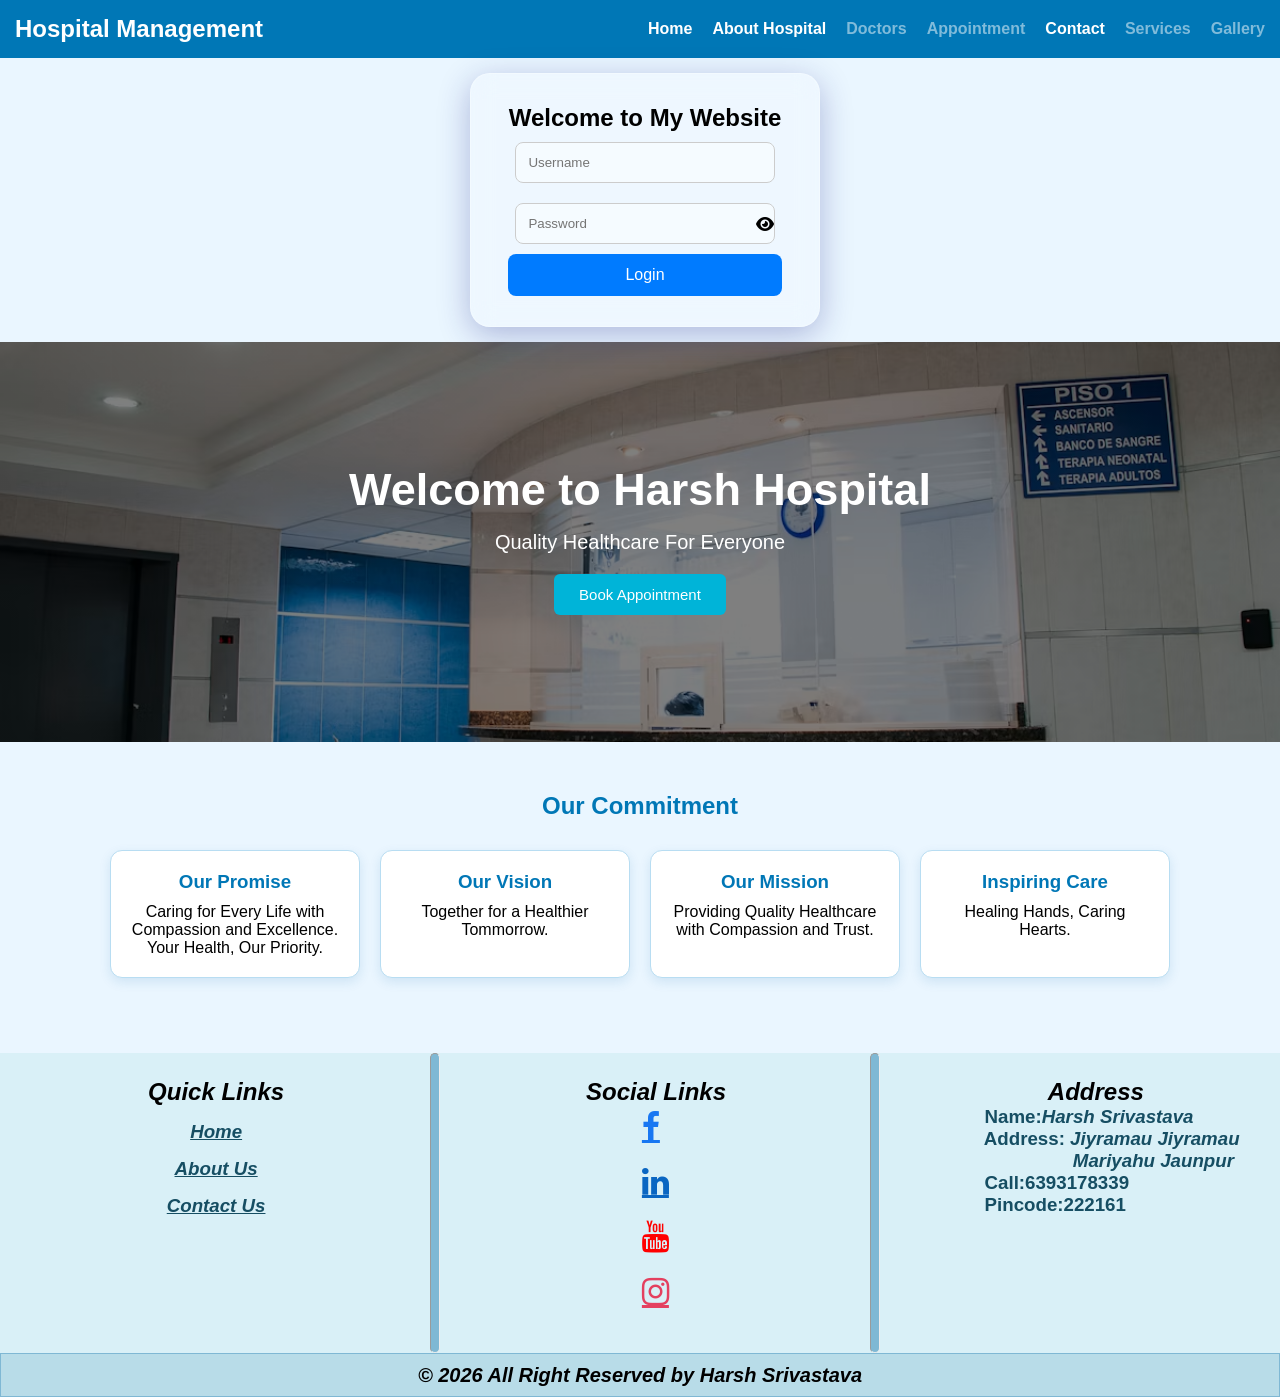
<file: index.html>
<!DOCTYPE html>
<html lang="en">
<head>
    <link rel="stylesheet" href="../CSS/Style.css">
    <link rel="icon" href="../Img/logo.jpg">
     <link rel="stylesheet" href="https://cdnjs.cloudflare.com/ajax/libs/font-awesome/6.5.2/css/all.min.css">
    <link rel="stylesheet" href="https://cdnjs.cloudflare.com/ajax/libs/font-awesome/4.7.0/css/font-awesome.min.css">
    <meta charset="UTF-8">
<meta name="viewport" content="width=device-width, initial-scale=1.0">
<title>Hospital Management System</title>

<style>
*{
margin:0;
padding:0;
box-sizing:border-box;
font-family:Arial,sans-serif;
}

body{
background:#EAF6FF;
}
</style>

</head>
<body>

<nav>
<h2>Hospital Management</h2>

<ul>
<li><a href="index.html">Home</a></li>
<li><a href="About.html">About Hospital</a></li>
<li><a href="Doctors.html" class="protected-link">Doctors</a></li>
<li><a href="Appointment.html" class="protected-link">Appointment</a></li>
<li><a href="Contact.html"> Contact</a></li>
<li><a href="Services.html" class="protected-link">Services</a></li>
<li><a href="Gallery.html" class="protected-link">Gallery</a></li>
</ul>
</nav>
 <div class="login-box">
            <h2>Welcome to My Website</h2>
            <input type="text" id="username" placeholder="Username" autocomplete="off">
            <div class="password-box">
                <input type="password" id="password" placeholder="Password">
                <i class="fa-solid fa-eye" id="eye" onclick="togglePassword()"></i>
            </div>
            <button onclick="login()">Login</button>
        </div>
<section class="hero">
<h1>Welcome to Harsh Hospital</h1>
<p>Quality Healthcare For Everyone</p>
<a href="Appointment.html" class="btn">Book Appointment</a>
</section>

<section class="services">
<h2>Our Commitment</h2>

<div class="cards2">

<div class="card7">
<h3>Our Promise</h3>
<p>Caring for Every Life with Compassion and Excellence.<br>Your Health, Our Priority.</p>
</div>

<div class="card7">
<h3>Our Vision</h3>
<p>Together for a Healthier Tommorrow.</p>
</div>

<div class="card7">
<h3>Our Mission</h3>
<p>Providing Quality Healthcare with Compassion and Trust.</p>
</div>

<div class="card7">
<h3>Inspiring Care</h3>
<p>Healing Hands, Caring Hearts.</p>
</div>

</div>
</section>

      
 <div class="footer3">
            <div class="f1">
                <h2 ><i>Quick Links</i></h2>
                <h3><a href="index.html"><i>Home</i></a></h3>
                <h3><a href="About.html"><i>About Us</i></a></h3>
                <h3><a href="Contact.html"><i>Contact Us</i></a></h3>
            </div>
            <hr class="vertical-line">
            <div class="f2">
                <h2><i>Social Links</i></h2>
                <a href="https://www.facebook.com/share/1GSQ3KJXjj/" class="fa fa-facebook fa-2x"></a><br><br>
                <a href="https://www.linkedin.com/in/harsh-srivastava-220218416" class="fa fa-linkedin fa-2x">
                </a><br><br>
                <a href="https://youtube.com/@shrivadi_plays27?si=DLxuX54SaHeyGrsQ "
                    class="fa fa-youtube fa-2x"></a><br><br>
                <a href="https://www.instagram.com/gourav.shrivastava__?igsh=NTR4YTNlcmZocmFt "
                    class="fa fa-instagram fa-2x"></a><br><br>
            </div>

            <hr class="vertical-line">
            <div class="f3">
                <h2><i>Address</i></h2>
                <h3>&nbsp;&nbsp;&nbsp;&nbsp;&nbsp;&nbsp;&nbsp;&nbsp;&nbsp;&nbsp;&nbsp;&nbsp;&nbsp;&nbsp;Name:<i>Harsh
                        Srivastava</i><br>&nbsp;&nbsp;&nbsp;&nbsp;&nbsp;&nbsp;&nbsp;&nbsp;&nbsp;&nbsp;&nbsp;&nbsp;&nbsp;&nbsp;Address:<i> Jiyramau
                        Jiyramau<br>&nbsp;&nbsp;&nbsp;&nbsp;&nbsp;&nbsp;&nbsp;&nbsp;&nbsp;&nbsp;&nbsp;
                        &nbsp;&nbsp;&nbsp;&nbsp;&nbsp;&nbsp;&nbsp;&nbsp;&nbsp;&nbsp;&nbsp;&nbsp; 
                        &nbsp;&nbsp;&nbsp;&nbsp;&nbsp;&nbsp;Mariyahu
                
                        Jaunpur</i><br>
                   &nbsp;&nbsp;&nbsp;&nbsp;&nbsp;&nbsp;&nbsp;&nbsp;&nbsp;&nbsp;&nbsp;&nbsp;&nbsp; Call:6393178339<br>  &nbsp;&nbsp;&nbsp;&nbsp;&nbsp;&nbsp;&nbsp;&nbsp;&nbsp;&nbsp;&nbsp;&nbsp;&nbsp;&nbsp;Pincode:222161
                </h3>


            </div>

        </div>

        <div class="foot">
            <h1><i>© 2026 All Right Reserved by Harsh Srivastava</i></h1>

        </div>
<script src="../JS/Index.js"></script>
<script src="../JS/IndexPage.js"></script>
</body>
</html>
</file>
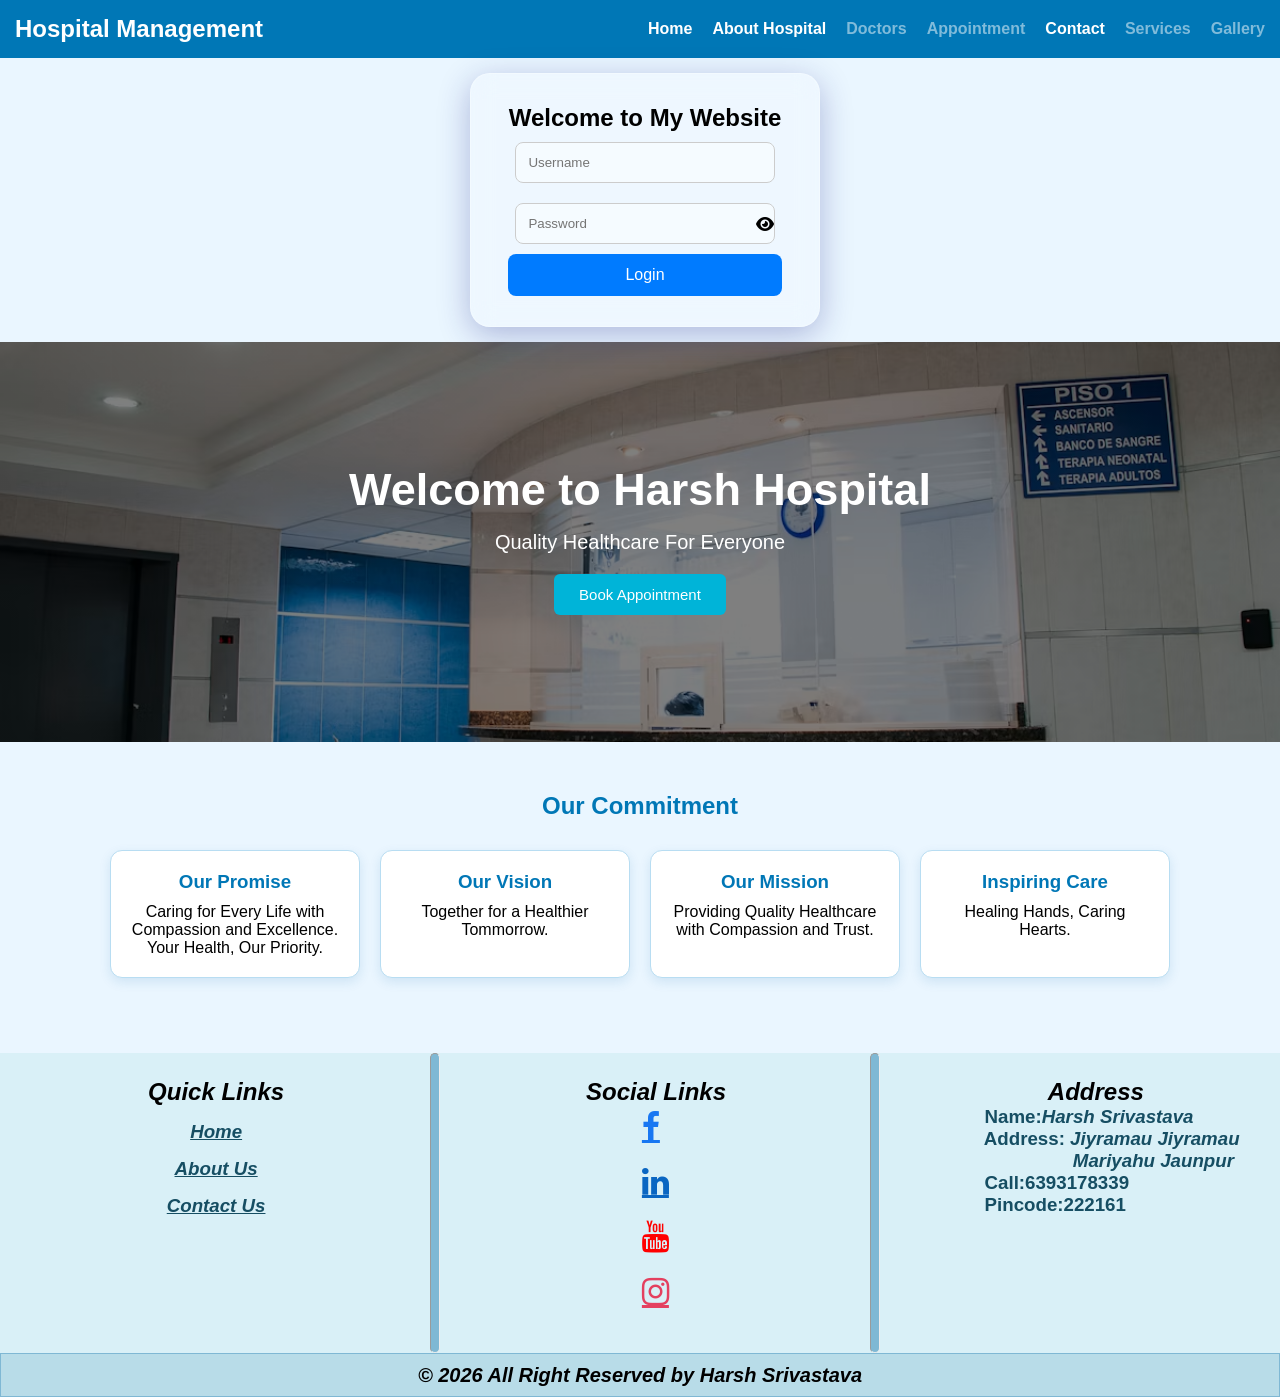
<file: HTML/index.html>
<!DOCTYPE html>
<html lang="en">
<head>
    <link rel="stylesheet" href="../CSS/Style.css">
    <link rel="icon" href="../Img/logo.jpg">
     <link rel="stylesheet" href="https://cdnjs.cloudflare.com/ajax/libs/font-awesome/6.5.2/css/all.min.css">
    <link rel="stylesheet" href="https://cdnjs.cloudflare.com/ajax/libs/font-awesome/4.7.0/css/font-awesome.min.css">
    <meta charset="UTF-8">
<meta name="viewport" content="width=device-width, initial-scale=1.0">
<title>Hospital Management System</title>

<style>
*{
margin:0;
padding:0;
box-sizing:border-box;
font-family:Arial,sans-serif;
}

body{
background:#EAF6FF;
}
</style>

</head>
<body>

<nav>
<h2>Hospital Management</h2>

<ul>
<li><a href="index.html">Home</a></li>
<li><a href="About.html">About Hospital</a></li>
<li><a href="Doctors.html" class="protected-link">Doctors</a></li>
<li><a href="Appointment.html" class="protected-link">Appointment</a></li>
<li><a href="Contact.html"> Contact</a></li>
<li><a href="Services.html" class="protected-link">Services</a></li>
<li><a href="Gallery.html" class="protected-link">Gallery</a></li>
</ul>
</nav>
 <div class="login-box">
            <h2>Welcome to My Website</h2>
            <input type="text" id="username" placeholder="Username" autocomplete="off">
            <div class="password-box">
                <input type="password" id="password" placeholder="Password">
                <i class="fa-solid fa-eye" id="eye" onclick="togglePassword()"></i>
            </div>
            <button onclick="login()">Login</button>
        </div>
<section class="hero">
<h1>Welcome to Harsh Hospital</h1>
<p>Quality Healthcare For Everyone</p>
<a href="Appointment.html" class="btn">Book Appointment</a>
</section>

<section class="services">
<h2>Our Commitment</h2>

<div class="cards2">

<div class="card7">
<h3>Our Promise</h3>
<p>Caring for Every Life with Compassion and Excellence.<br>Your Health, Our Priority.</p>
</div>

<div class="card7">
<h3>Our Vision</h3>
<p>Together for a Healthier Tommorrow.</p>
</div>

<div class="card7">
<h3>Our Mission</h3>
<p>Providing Quality Healthcare with Compassion and Trust.</p>
</div>

<div class="card7">
<h3>Inspiring Care</h3>
<p>Healing Hands, Caring Hearts.</p>
</div>

</div>
</section>

      
 <div class="footer3">
            <div class="f1">
                <h2 ><i>Quick Links</i></h2>
                <h3><a href="index.html"><i>Home</i></a></h3>
                <h3><a href="About.html"><i>About Us</i></a></h3>
                <h3><a href="Contact.html"><i>Contact Us</i></a></h3>
            </div>
            <hr class="vertical-line">
            <div class="f2">
                <h2><i>Social Links</i></h2>
                <a href="https://www.facebook.com/share/1GSQ3KJXjj/" class="fa fa-facebook fa-2x"></a><br><br>
                <a href="https://www.linkedin.com/in/harsh-srivastava-220218416" class="fa fa-linkedin fa-2x">
                </a><br><br>
                <a href="https://youtube.com/@shrivadi_plays27?si=DLxuX54SaHeyGrsQ "
                    class="fa fa-youtube fa-2x"></a><br><br>
                <a href="https://www.instagram.com/gourav.shrivastava__?igsh=NTR4YTNlcmZocmFt "
                    class="fa fa-instagram fa-2x"></a><br><br>
            </div>

            <hr class="vertical-line">
            <div class="f3">
                <h2><i>Address</i></h2>
                <h3>&nbsp;&nbsp;&nbsp;&nbsp;&nbsp;&nbsp;&nbsp;&nbsp;&nbsp;&nbsp;&nbsp;&nbsp;&nbsp;&nbsp;Name:<i>Harsh
                        Srivastava</i><br>&nbsp;&nbsp;&nbsp;&nbsp;&nbsp;&nbsp;&nbsp;&nbsp;&nbsp;&nbsp;&nbsp;&nbsp;&nbsp;&nbsp;Address:<i> Jiyramau
                        Jiyramau<br>&nbsp;&nbsp;&nbsp;&nbsp;&nbsp;&nbsp;&nbsp;&nbsp;&nbsp;&nbsp;&nbsp;
                        &nbsp;&nbsp;&nbsp;&nbsp;&nbsp;&nbsp;&nbsp;&nbsp;&nbsp;&nbsp;&nbsp;&nbsp; 
                        &nbsp;&nbsp;&nbsp;&nbsp;&nbsp;&nbsp;Mariyahu
                
                        Jaunpur</i><br>
                   &nbsp;&nbsp;&nbsp;&nbsp;&nbsp;&nbsp;&nbsp;&nbsp;&nbsp;&nbsp;&nbsp;&nbsp;&nbsp; Call:6393178339<br>  &nbsp;&nbsp;&nbsp;&nbsp;&nbsp;&nbsp;&nbsp;&nbsp;&nbsp;&nbsp;&nbsp;&nbsp;&nbsp;&nbsp;Pincode:222161
                </h3>


            </div>

        </div>

        <div class="foot">
            <h1><i>© 2026 All Right Reserved by Harsh Srivastava</i></h1>

        </div>
<script src="../JS/Index.js"></script>
<script src="../JS/IndexPage.js"></script>
</body>
</html>
</file>
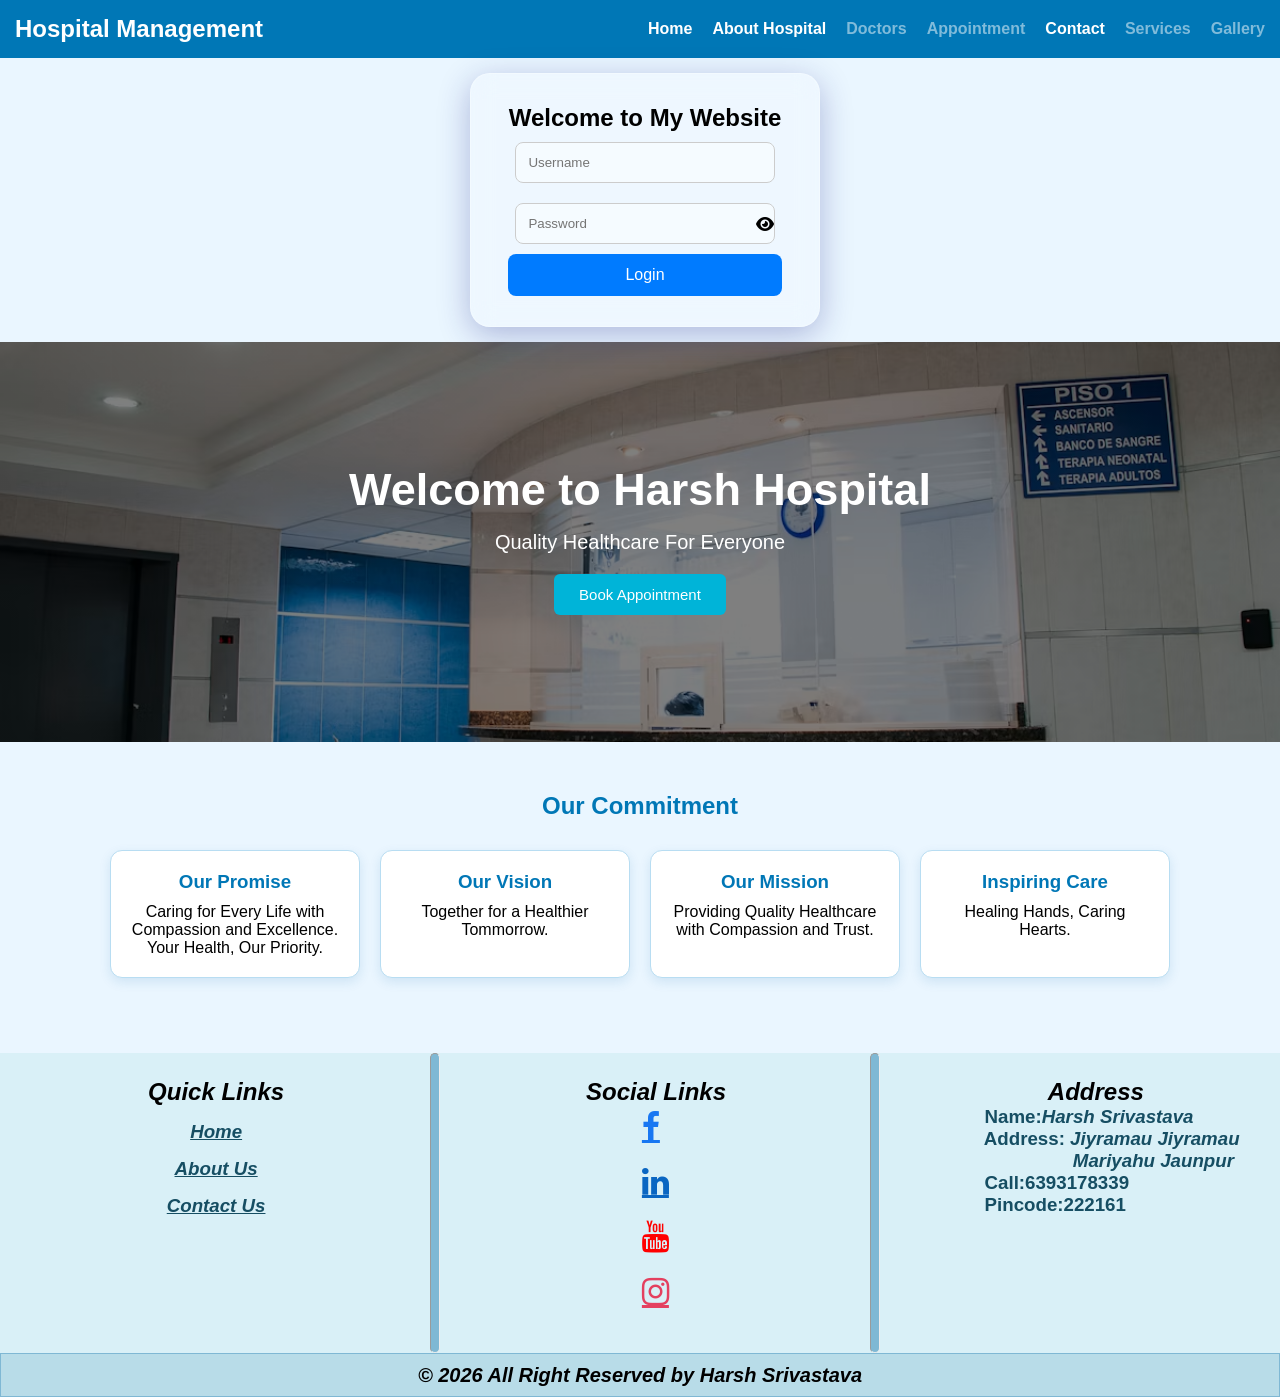
<file: Appointment.html>
<!DOCTYPE html>
<html lang="en">

<head>
  <link rel="icon" href="../Img/logo.jpg">
     <link rel="stylesheet" href="../CSS/Style.css">
     <link rel="stylesheet" href="https://cdnjs.cloudflare.com/ajax/libs/font-awesome/6.5.2/css/all.min.css">
    <link rel="stylesheet" href="https://cdnjs.cloudflare.com/ajax/libs/font-awesome/4.7.0/css/font-awesome.min.css">
    <meta charset="UTF-8">
<meta name="viewport" content="width=device-width, initial-scale=1.0">

<title>Appointment - Harsh Hospital</title>

<style>
*{
    margin:0;
    padding:0;
    box-sizing:border-box;
    font-family:Arial,sans-serif;
}

body{
    background:rgb(180, 215, 236);
    color:#333;
}
/* Footer */

footer{
    background:#0077b6;
    color:white;
    text-align:center;
    padding:20px;
    margin-top:40px;
}
h6{
     font-size: 20px;
    margin-top:15px;
    margin-left:50px;
   
}
</style>
</head>
<body>
<!-- Header -->

<div class="header12">

    <h1>Appointment</h1>

    <p>
        Schedule your appointment with our medical team.
    </p>

</div>


<div class="container12">


<!-- Information -->

<div class="info12">

    <h2>Book an Appointment</h2>

    <p>
        Please fill in the details below to request
        an appointment with our medical team.
    </p>

</div>


<!-- Form -->

<div class="form-box">

    <h2>Patient Appointment Form</h2>


    <form id="appointmentForm">


        <!-- Name + Age -->

        <div class="form-row">

            <div class="form-group">

                <label>Patient Name</label>

                <input
                    type="text"
                    id="patientName"
                    placeholder="Enter Patient Name"
                    required>

            </div>


            <div class="form-group">

                <label>Age</label>

                <input
                    type="number"
                    id="age"
                    placeholder="Enter Age"
                    min="1"
                    max="120"
                    required>

            </div>

        </div>


        <!-- Gender + Mobile -->

        <div class="form-row">

            <div class="form-group">

                <label>Gender</label>

                <select id="gender" required>

                    <option value="">Select Gender</option>

                    <option>Male</option>

                    <option>Female</option>

                    <option>Other</option>

                </select>

            </div>


            <div class="form-group">

                <label>Mobile Number</label>

               <input
    type="tel"
    id="mobile"
    placeholder="Enter 10 Digit Mobile Number"
    maxlength="10"
    inputmode="numeric"
    required>

            </div>

        </div>


        <!-- Email -->

        <div class="form-group">

            <label>Email Address</label>

            <input
                type="email"
                id="email"
                placeholder="Enter Email Address"
                required>

        </div>


        <!-- Department + Doctor -->

        <div class="form-row">

            <div class="form-group">

                <label>Select Department</label>

                <select id="department" required>

                    <option value="">Select Department</option>

                    <option>General Physician</option>

                    <option>Cardiology</option>

                    <option>Orthopedics</option>

                    <option>Pediatrics</option>

                    <option>Gynecology</option>

                    <option>Neurology</option>

                    <option>Psychology</option>

                    <option>Dental</option>

                    <option>General Surgeon</option>

                    <option>Ophthalmologist</option>

                     <option>Pathologist</option>

                </select>

            </div>


            <div class="form-group">

                <label>Select Doctor</label>

                <select id="doctor" required>

                    <option value="">Select Doctor</option>

                    <option>Dr. Rajesh Kumar</option>

                    <option>Dr. Priya Sharma</option>

                    <option>Dr. Amit Verma</option>

                    <option>Dr. Neha Singh</option>

                    <option>Dr. Anuj Yadav</option>

                    <option>Dr. Pooja Mishra</option>

                    <option>Dr. Shalini Shukla</option>

                     <option>Dr. Harsh Srivastava</option>

                      <option>Dr. Gaurav Srivastava</option>

                       <option>Dr. Atul Dubey</option>

                        <option>Dr. Anjali Verma</option>

                         <option>Dr. Raghuraj Singh</option>

                </select>

            </div>

        </div>


        <!-- Date + Time -->

        <div class="form-row">

            <div class="form-group">

                <label>Preferred Date</label>

                <input
                    type="date"
                    id="date"
                    required>

            </div>


            <div class="form-group">

                <label>Preferred Time</label>

                <select id="time" required>

                    <option value="">Select Time</option>

                    <option>09:00 AM - 10:00 AM</option>

                    <option>10:00 AM - 11:00 AM</option>

                    <option>11:00 AM - 12:00 PM</option>

                    <option>12:00 AM - 01:00 PM</option>

                    <option>01:00 AM - 02:00 PM</option>

                    <option>04:00 PM - 05:00 PM</option>

                    <option>05:00 PM - 06:00 PM</option>

                    <option>06:00 AM - 07:00 AM</option>

                    <option>07:00 PM - 08:00 PM</option>

                </select>

            </div>

        </div>


        <!-- Reason -->

        <div class="form-group">

            <label>Reason for Visit</label>

            <textarea
                id="reason"
                placeholder="Enter reason for Appointment"
                required></textarea>

        </div>


        <!-- Buttons -->

        <div class="buttons">

            <button
                type="submit"
                class="btn book-btn">

                Book Appointment

            </button>


            <button
                type="button"
                class="btn clear-btn"
                onclick="clearForm()">

                Clear Form

            </button>

        </div>


    </form>

</div>


<!-- Appointment Information -->

<div class="appointment-info">

    <h3>Appointment Information</h3>

    <p>
        Please provide accurate information while filling
        the appointment form. Our hospital team can review
        the appointment request and provide further
        confirmation.
    </p>

</div>
</div>
<div class="saved-box">

    <h2>Booked Appointments</h2>

    <div id="appointmentList">

        <p>No appointment booked yet.</p>

    </div>

</div>
<h6><a href="index.html">Back to Home Page</a></h6>


<!-- Footer -->

<footer>

   <i>© 2026 All Right Reserved by Harsh Srivastava</i>

</footer>

<script src="../JS/Login.js"></script>
<script src="../JS/Appointment.js"></script>
</body>

</html>
</file>
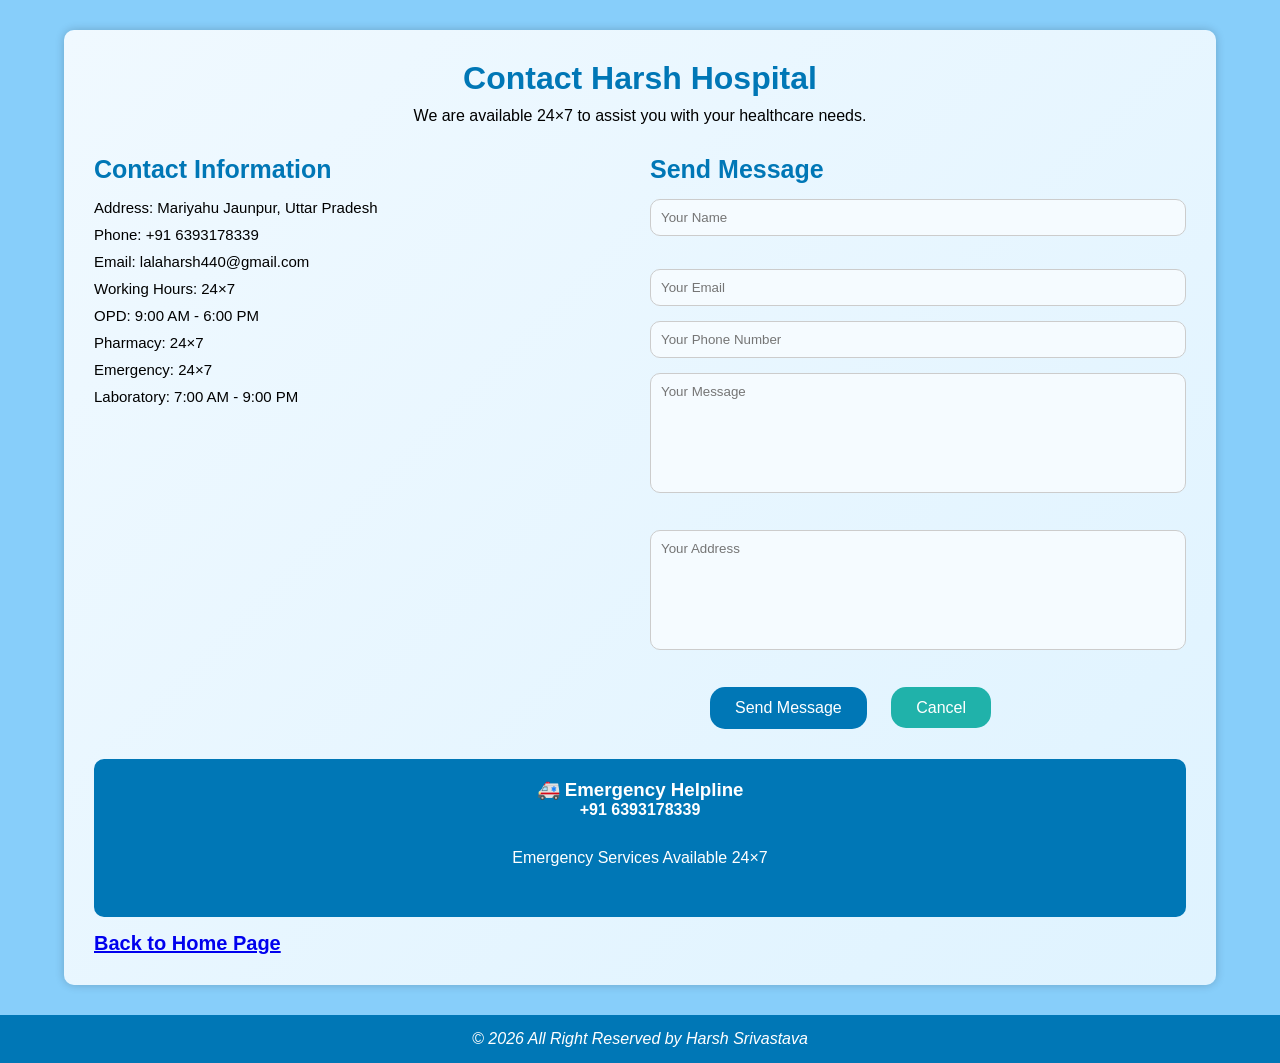
<file: Contact.html>
<!DOCTYPE html>
<html>
<head>
      <link rel="icon" href="../Img/logo.jpg">
     <link rel="stylesheet" href="../CSS/Style.css">
    <meta charset="UTF-8">
<meta name="viewport" content="width=device-width, initial-scale=1.0">
<title>Contact Us</title>

<style>
*{
margin:0;
padding:0;
box-sizing:border-box;
font-family:Arial,sans-serif;
}

body{
background:lightskyblue;
}


h1{
text-align:center;
color:#0077b6;
margin-bottom:10px;
}

p{
text-align:center;
margin-bottom:30px;
}
button{
background:#0077b6;
color:white;
border:none;
padding:12px 25px;
border-radius:15px;
cursor:pointer;
font-size:16px;
margin-left: 60px;
}

button:hover{
background:#005f8d;
}
button1{
background:lightseagreen;
color:white;
border:none;
padding:12px 25px;
border-radius:15px;
cursor:pointer;
font-size:16px;
margin-left: 20px;
}

button1:hover{
background:red;
}
footer{
margin-top:30px;
text-align:center;
padding:15px;
background:#0077b6;
color:white;
}
</style>

</head>

<body>

<div class="container">

<h1>Contact Harsh Hospital</h1>

<p>We are available 24×7 to assist you with your healthcare needs.</p>

<div class="contact">

<div class="info">
<h2>Contact Information</h2>

<p> Address: Mariyahu Jaunpur, Uttar Pradesh</p>
<p> Phone: +91 6393178339</p>
<p> Email: lalaharsh440@gmail.com</p>
<p> Working Hours: 24×7</p>
<p>OPD: 9:00 AM - 6:00 PM</p>
<P>Pharmacy: 24×7</P>
<p>Emergency: 24×7</p>
<p>Laboratory: 7:00 AM - 9:00 PM</p>
<br>
<iframe src="https://www.google.com/maps/embed?pb=!1m18!1m12!1m3!1d14392.256047802754!2d82.643040232486!3d25.602789090163604!2m3!1f0!2f0!3f0!3m2!1i1024!2i768!4f13.1!3m3!1m2!1s0x39902476a97435cd%3A0xdcbbbb2644150226!2sJiyaramau%2C%20Uttar%20Pradesh%20222161!5e0!3m2!1sen!2sin!4v1753294855473!5m2!1sen!2sin" width="300" height="150" style="border:0;" allowfullscreen="" loading="lazy" referrerpolicy="no-referrer-when-downgrade"></iframe>

</div>

<div class="form">

<h2>Send Message</h2>
<form id ="contactForm" action="https://api.web3forms.com/submit" method="POST" class="contact-Left">
<input type="hidden" name="access_key" value="ae835acf-2710-4772-808f-6f746cf3d205">

<input type="text"name="Name" placeholder="Your Name" class="contact-inputs" required><br><br>
<input
    type="email"
    name="Email"
    id="contactEmail"
    placeholder="Your Email"
    class="contact-inputs"
    required>
<input
    type="tel"
    name="Phone Number"
    id="contactPhone"
    placeholder="Your Phone Number"
    class="contact-inputs"
    maxlength="10"
    inputmode="numeric"
    required>
<textarea name="Message" placeholder="Your Message" class="contact-inputs" required></textarea><br><br>
<textarea name="Address" placeholder="Your Address" class="contact-inputs" required></textarea><br><br>
<button type="Submit">Send Message</button>
<button1 type="button" onclick="ClearForm()">Cancel</button1>
</form>
</div>

</div>

<div class="emergency">

<h3>🚑 Emergency Helpline</h3>

<p><b>+91 6393178339</b></p>

<p>Emergency Services Available 24×7</p>

</div>
<h6><a href="index.html">Back to Home Page</a></h6>
</div>

<footer>

<i>© 2026 All Right Reserved by Harsh Srivastava</i>

</footer>
<script src="../JS/Contact.js"></script>

</body>
</html>
</body>
</html>
</file>
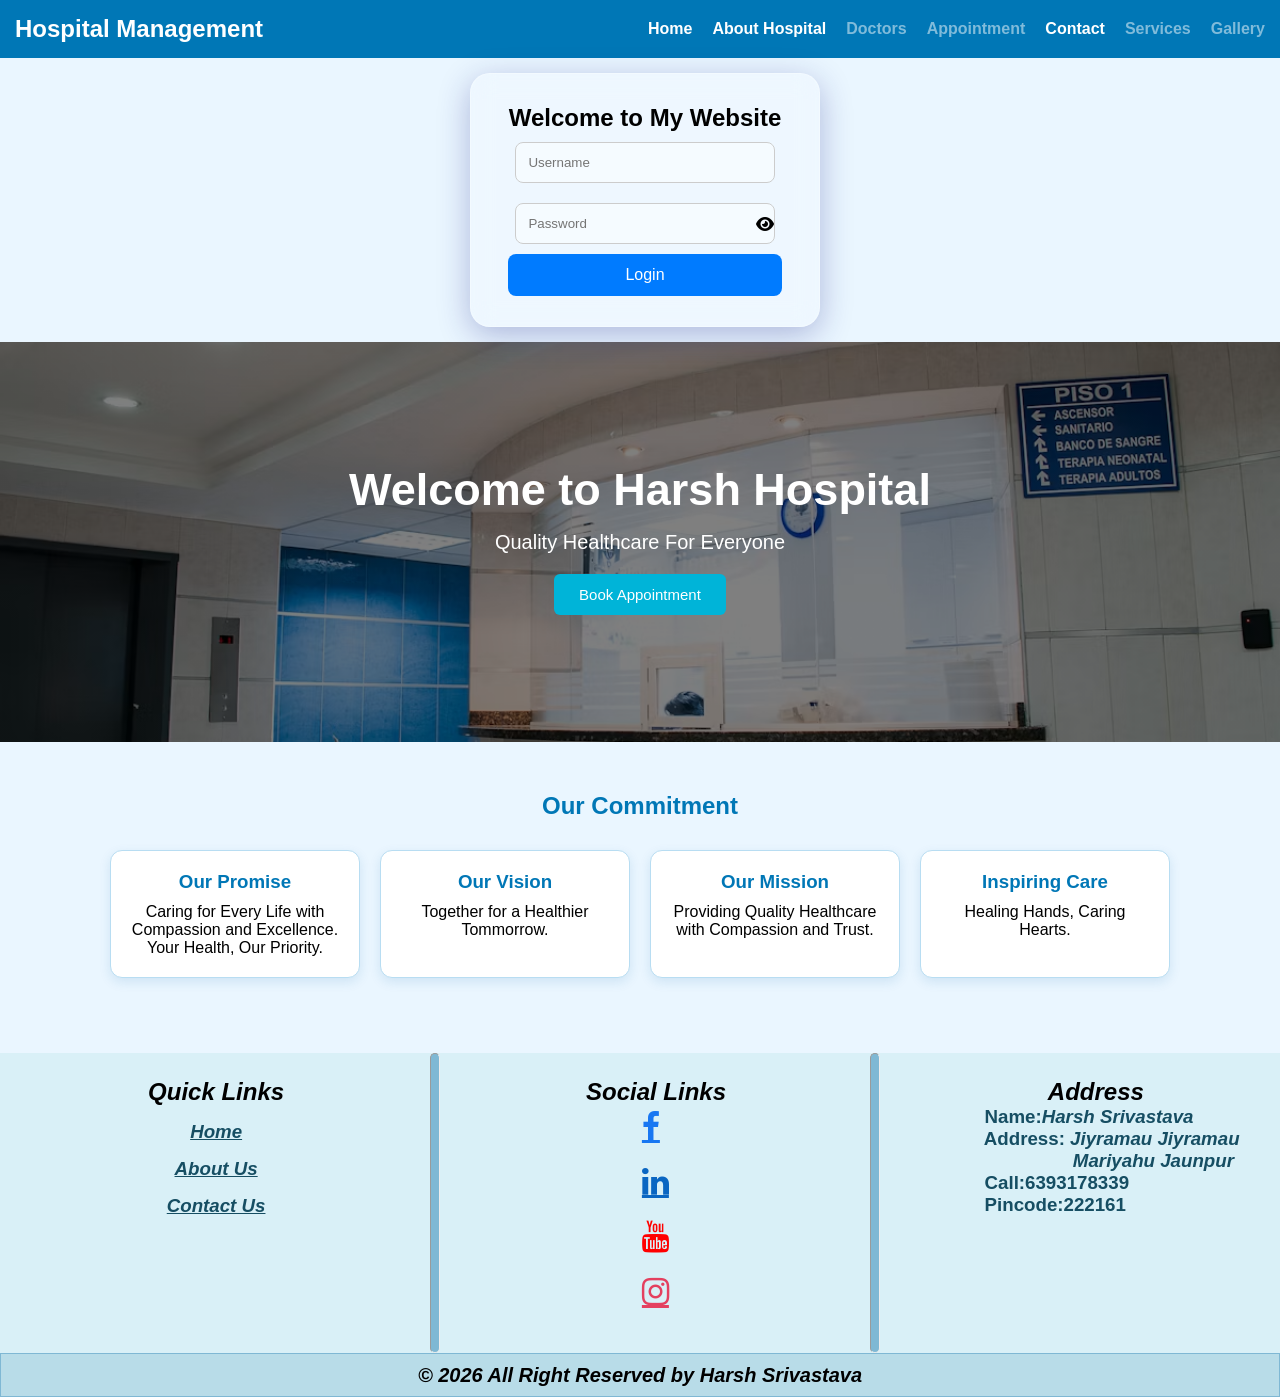
<file: Doctors.html>
<!DOCTYPE html>
<html lang="en">

<head>
     <link rel="icon" href="../Img/logo.jpg">
     <link rel="stylesheet" href="../CSS/Style.css">
     <link rel="stylesheet" href="https://cdnjs.cloudflare.com/ajax/libs/font-awesome/6.5.2/css/all.min.css">
    <link rel="stylesheet" href="https://cdnjs.cloudflare.com/ajax/libs/font-awesome/4.7.0/css/font-awesome.min.css">
    <meta charset="UTF-8">
    <meta name="viewport" content="width=device-width, initial-scale=1.0">

    <title>Our Doctors - Harsh Hospital</title>

    <style>

        * {
            margin: 0;
            padding: 0;
            box-sizing: border-box;
            font-family: Arial, sans-serif;
        }

        body {
            background: rgb(199, 227, 244);
            color: #333;
        }
        /* Footer */

        footer {
            background: #0077b6;
            color: white;
            text-align: center;
            padding: 20px;
            margin-top: 40px;
        }
        h6{
            font-size: 20px;
           margin-top:15px;
           margin-left: 50px;
        }

    </style>

</head>


<body>


    <!-- Header -->

    <div class="header6">

        <h1>Our Doctors</h1>

        <p>
            Meet our experienced and dedicated medical professionals.
        </p>

    </div>


    <!-- Doctors -->

    <div class="doctors">


        <!-- Doctor 1 -->

        <div class="doctor-card">

            <div class="doctor-icon">👨‍⚕️</div>

            <h2>Dr. Rajesh Kumar</h2>

            <div class="speciality">
                General Physician
            </div>

            <p>
                Experience: 12+ Years
            </p>

            <p>
                Department: General Medicine
            </p>

            <div class="available">
                Available: Mon - Sat
            </div>

            <a href="Appointment.html" class="appointment">
                Book Appointment
            </a>

        </div>


        <!-- Doctor 2 -->

        <div class="doctor-card">

            <div class="doctor-icon">👩‍⚕️</div>

            <h2>Dr. Priya Sharma</h2>

            <div class="speciality">
                Cardiologist
            </div>

            <p>
                Experience: 10+ Years
            </p>

            <p>
                Department: Cardiology
            </p>

            <div class="available">
                Available: Mon - Fri
            </div>

            <a href="Appointment.html" class="appointment">
                Book Appointment
            </a>

        </div>


        <!-- Doctor 3 -->

        <div class="doctor-card">

            <div class="doctor-icon">👨‍⚕️</div>

            <h2>Dr. Amit Verma</h2>

            <div class="speciality">
                Orthopedic Specialist
            </div>

            <p>
                Experience: 15+ Years
            </p>

            <p>
                Department: Orthopedics
            </p>

            <div class="available">
                Available: Mon - Sat
            </div>

            <a href="Appointment.html" class="appointment">
                Book Appointment
            </a>

        </div>


        <!-- Doctor 4 -->

        <div class="doctor-card">

            <div class="doctor-icon">👩‍⚕️</div>

            <h2>Dr. Neha Singh</h2>

            <div class="speciality">
                Pediatrician
            </div>

            <p>
                Experience: 9+ Years
            </p>

            <p>
                Department: Pediatrics
            </p>

            <div class="available">
                Available: Mon - Fri
            </div>

            <a href="Appointment.html" class="appointment">
                Book Appointment
            </a>

        </div>


        <!-- Doctor 5 -->

        <div class="doctor-card">

            <div class="doctor-icon">👨‍⚕️</div>

            <h2>Dr. Anuj Yadav</h2>

            <div class="speciality">
                Neurologist
            </div>

            <p>
                Experience: 11+ Years
            </p>

            <p>
                Department: Neurology
            </p>

            <div class="available">
                Available: Tue - Sat
            </div>

            <a href="Appointment.html" class="appointment">
                Book Appointment
            </a>

        </div>


        <!-- Doctor 6 -->

        <div class="doctor-card">

            <div class="doctor-icon">👩‍⚕️</div>

            <h2>Dr. Pooja Mishra</h2>

            <div class="speciality">
                Gynecologist
            </div>

            <p>
                Experience: 13+ Years
            </p>

            <p>
                Department: Gynecology
            </p>

            <div class="available">
                Available: Mon - Sat
            </div>

            <a href="Appointment.html" class="appointment">
                Book Appointment
            </a>

        </div>

 <!-- Doctor 7 -->

        <div class="doctor-card">

            <div class="doctor-icon">👩‍⚕️</div>

            <h2>Dr. Shalini Shukla</h2>

            <div class="speciality">
                Dental Specialist
            </div>

            <p>
                Experience: 10+ Years
            </p>

            <p>
                Department: Dental Specialist
            </p>

            <div class="available">
                Available: Wed - Sat
            </div>

            <a href="Appointment.html" class="appointment">
                Book Appointment
            </a>

        </div>
        <!-- Doctor 8 -->

        <div class="doctor-card">

            <div class="doctor-icon">👨‍⚕️</div>

            <h2>Dr. Harsh Srivastava</h2>

            <div class="speciality">
                Dental Specialist
            </div>

            <p>
                Experience: 14+ Years
            </p>

            <p>
                Department: Dental Specialist
            </p>

            <div class="available">
                Available: Wed - Sat
            </div>

            <a href="Appointment.html" class="appointment">
                Book Appointment
            </a>

        </div>
         <!-- Doctor 9 -->

        <div class="doctor-card">

            <div class="doctor-icon">👨‍⚕️</div>

            <h2>Dr. Gaurav Srivastava</h2>

            <div class="speciality">
                Clinical Psychologist
            </div>

            <p>
                Experience: 12+ Years
            </p>

            <p>
                Department: Psychology
            </p>

            <div class="available">
                Available: Tue - Fri
            </div>

            <a href="Appointment.html" class="appointment">
                Book Appointment
            </a>

        </div>
         <!-- Doctor 10 -->

        <div class="doctor-card">

            <div class="doctor-icon">👨‍⚕️</div>

            <h2>Dr. Atul Dubey</h2>

            <div class="speciality">
            General Surgeon
            </div>

            <p>
                Experience: 11+ Years
            </p>

            <p>
                Department: Surgeon
            </p>

            <div class="available">
                Available: Mon - Fri
            </div>

            <a href="Appointment.html" class="appointment">
                Book Appointment
            </a>

        </div>
          <!-- Doctor 11 -->

        <div class="doctor-card">

            <div class="doctor-icon">👩‍⚕️</div>

            <h2>Dr. Anjali Verma</h2>

            <div class="speciality">
                Ophthalmologist
            </div>

            <p>
                Experience: 7+ Years
            </p>

            <p>
                Department: Ophthalmology
            </p>

            <div class="available">
                Available: Fri - Sat
            </div>

            <a href="Appointment.html" class="appointment">
                Book Appointment
            </a>

        </div>
         <!-- Doctor 12 -->

        <div class="doctor-card">

            <div class="doctor-icon">👨‍⚕️</div>

            <h2>Dr. Raghuraj Singh</h2>

            <div class="speciality">
            Pathologist
            </div>

            <p>
                Experience: 11+ Years
            </p>

            <p>
                Department: Pathology
            </p>

            <div class="available">
                Available: wed - Sat
            </div>

            <a href="Appointment.html" class="appointment">
                Book Appointment
            </a>

        </div>
    </div>


    <!-- Doctor Availability -->

    <h2 class="section-title">
        Doctor Availability
    </h2>


    <div class="availability">


        <div class="time-card">

            <h3>Morning OPD</h3>

            <p>
                9:00 AM - 2:00 PM
            </p>

        </div>


        <div class="time-card">

            <h3>Evening OPD</h3>

            <p>
                4:00 PM - 8:00 PM
            </p>

        </div>


        <div class="time-card">

            <h3>Emergency</h3>

            <p>
                Available 24×7
            </p>

        </div>


    </div>


    <!-- Appointment -->

    <div class="appointment-box">

        <h2>
            Need to Consult a Doctor?
        </h2>

        <p>
            Contact our hospital for appointment
            and doctor consultation.
        </p>

        <a href="Contact.html">
            Contact Us
        </a>

    </div>
    <h6><a href="index.html">Back to Home Page</a></h6>
    <!-- Footer -->

    <footer>

       <i>© 2026 All Right Reserved by Harsh Srivastava</i>

    </footer>

<script src="../JS/Login.js"></script>
</body>

</html>
</file>
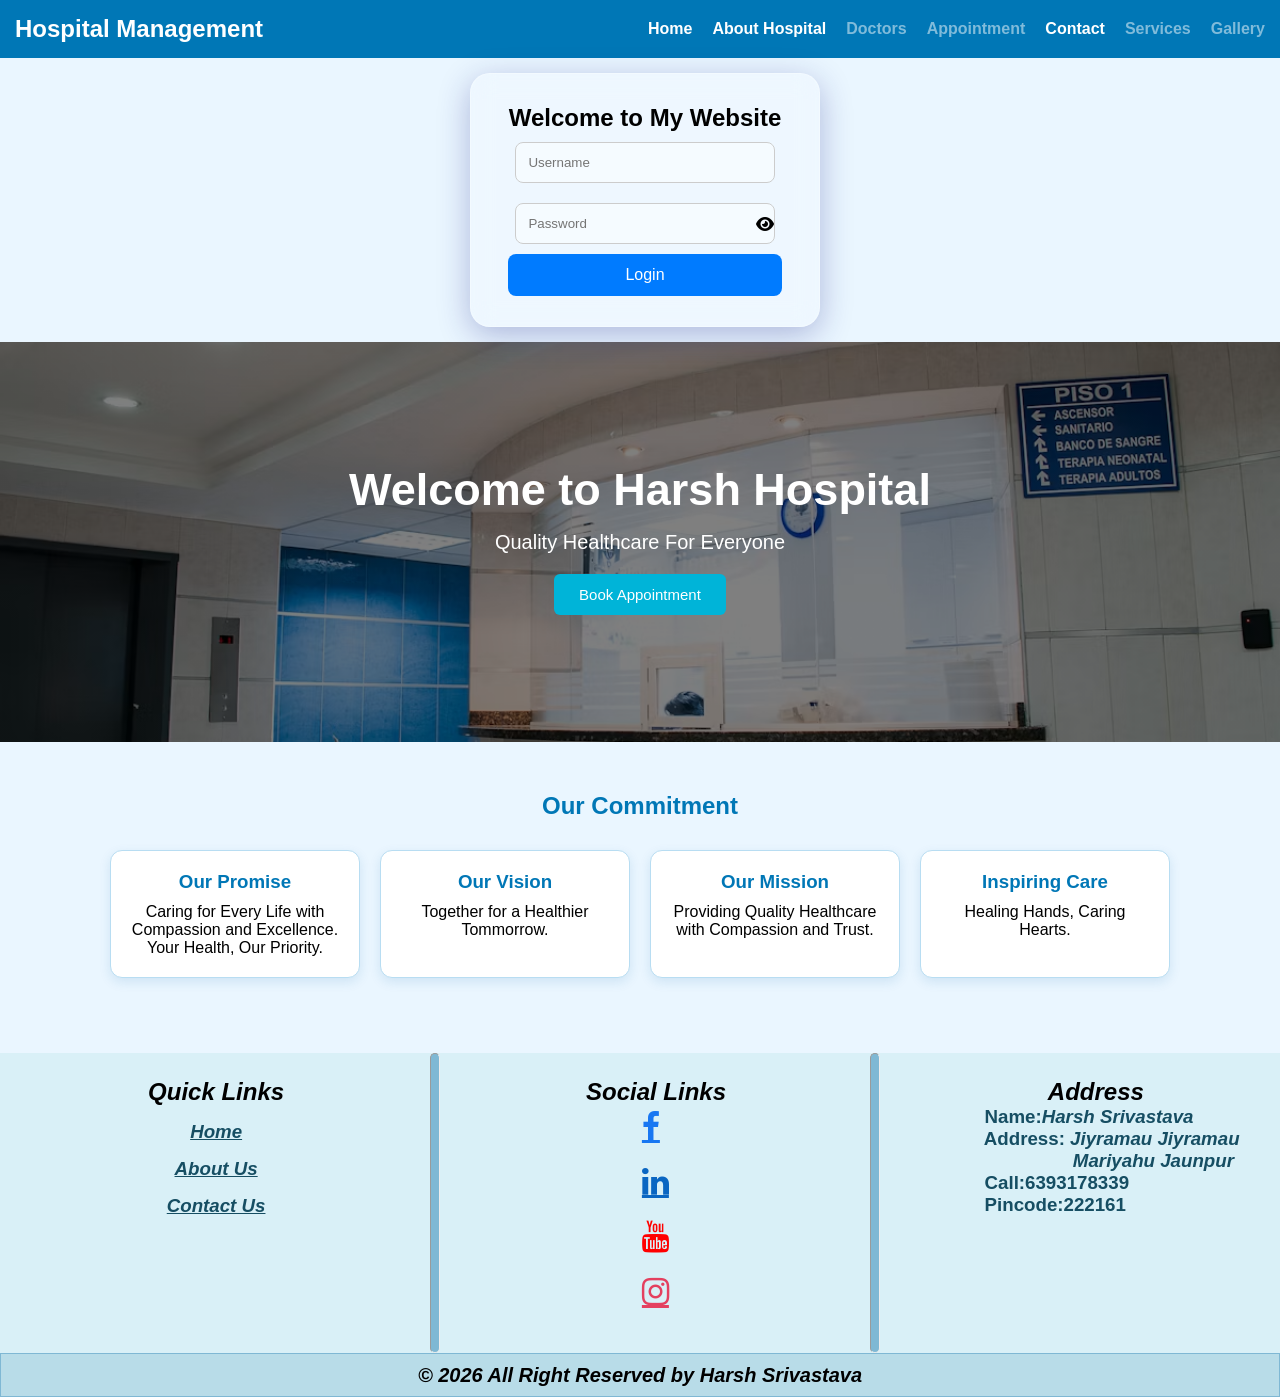
<file: Gallery.html>
<!DOCTYPE html>
<html lang="en">
<head>
     <link rel="stylesheet" href="../CSS/Style.css">
      <link rel="icon" href="../Img/logo.jpg">
<meta charset="UTF-8">
<meta name="viewport" content="width=device-width, initial-scale=1.0">

<title>Hospital Gallery</title>

<style>
*{
    margin:0;
    padding:0;
    box-sizing:border-box;
    font-family:Arial,sans-serif;
}

body{
    background:rgb(143, 186, 212);
}
footer{
    margin-top:40px;
    background:#0077b6;
    color:white;
    text-align:center;
    padding:20px;
}
</style>

</head>

<body>

<div class="header">
    <h1>Harsh Hospital Gallery</h1>
    <p>A glimpse of our hospital, facilities and healthcare services</p>
</div>

<div class="gallery">

<div class="card11">
<img src="../Img/hospital1.enc">
<h3>Hospital Building</h3>
</div>

<div class="card11">
<img src="../Img/hospital2.enc">
<h3>Hospital Reception</h3>
</div>

<div class="card11">
<img src="../Img/hospital3.jpg">
<h3>Doctors Team</h3>
</div>

<div class="card11">
<img src="../Img/hospital4.jpg">
<h3>Nursing Staff</h3>
</div>

<div class="card11">
<img src="../Img/hospital5.jpg">
<h3>Patient Room</h3>
</div>

<div class="card11">
<img src="../Img/hospital6.jpg">
<h3>ICU</h3>
</div>

<div class="card11">
<img src="../Img/hospital7.jpg">
<h3>Emergency Department</h3>
</div>

<div class="card11">
<img src="../Img/hospital8.jpg">
<h3>Operation Theatre</h3>
</div>

<div class="card11">
<img src="../Img/hospital9.jpg">
<h3>Laboratory</h3>
</div>

<div class="card11">
<img src="../Img/hospital10.jpg">
<h3>Pharmacy</h3>
</div>

<div class="card11">
<img src="../Img/hospital11.jpg">
<h3>Radiology Department</h3>
</div>

<div class="card11">
<img src="../Img/hospital12.jpg">
<h3>Medical Equipment</h3>
</div>

<div class="card11">
<img src="../Img/hospital13.jpg">
<h3>Waiting Area</h3>
</div>

<div class="card11">
<img src="../Img/hospital14.jpg">
<h3>Consultation Room</h3>
</div>

<div class="card11">
<img src="../Img/hospital15.jpg">
<h3>General Ward</h3>
</div>

<div class="card11">
<img src="../Img/hospital16.jpg">
<h3>Private Room</h3>
</div>
<div class="card11">
<img src="../Img/hospital19.jpg">
<h3>Ambulance Service</h3>
</div>

<div class="card11">
<img src="../Img/hospital20.jpg">
<h3>Reception Area</h3>
</div>

<div class="card11">
<img src="../Img/hospital21.jpg">
<h3>Doctors Room</h3>
</div>

<div class="card11">
<img src="../Img/hospital22.jpg">
<h3>Patient Care</h3>
</div>

<div class="card11">
<img src="../Img/hospital23.jpg">
<h3>Medical Staff</h3>
</div>

<div class="card11">
<img src="../Img/hospital24.jpg">
<h3>Health Checkup</h3>
</div>

<div class="card11">
<img src="../Img/hospital25.jpg">
<h3>Diagnostic Center</h3>
</div>

<div class="card11">
<img src="../Img/hospital26.jpg">
<h3>Blood Test Lab</h3>
</div>

<div class="card11">
<img src="../Img/hospital27.jpg">
<h3>Digital X-Ray</h3>
</div>

<div class="card11">
<img src="../Img/hospital28.jpg">
<h3>Ultrasound Room</h3>
</div>

<div class="card11">
<img src="../Img/hospital29.jpg">
<h3>ECG Room</h3>
</div>

<div class="card11">
<img src="../Img/hospital30.jpg">
<h3>Dental Department</h3>
</div>

<div class="card11">
<img src="../Img/hospital31.jpg">
<h3>Cardiology Department</h3>
</div>

<div class="card11">
<img src="../Img/hospital32.jpg">
<h3>Orthopedic Department</h3>
</div>
<div class="card11">
<img src="../Img/hospital37.jpg">
<h3>Physiotherapy</h3>
</div>
<div class="card11">
<img src="../Img/hospital42.jpg">
<h3>Medical Conference</h3>
</div>
<div class="card11">
<img src="../Img/hospital43.jpg">
<h3>Training Program</h3>
</div>
<div class="card11">
<img src="../Img/hospital62.jpg">
<h3>Hospital Staff</h3>
</div>
<div class="card11">
<img src="../Img/hospital67.jpg">
<h3>Hospital Img</h3>
</div>
<div class="card11">
<img src="../Img/hospital64.jfif">
<h3>Patient</h3>
</div>
<h6><a href="index.html">Back to Home Page</a></h6>
</div>
<footer>
    <i>© 2026 All Right Reserved by Harsh Srivastava</i>
</footer>
<script src="../JS/Login.js"></script>
</body>
</html>
</file>
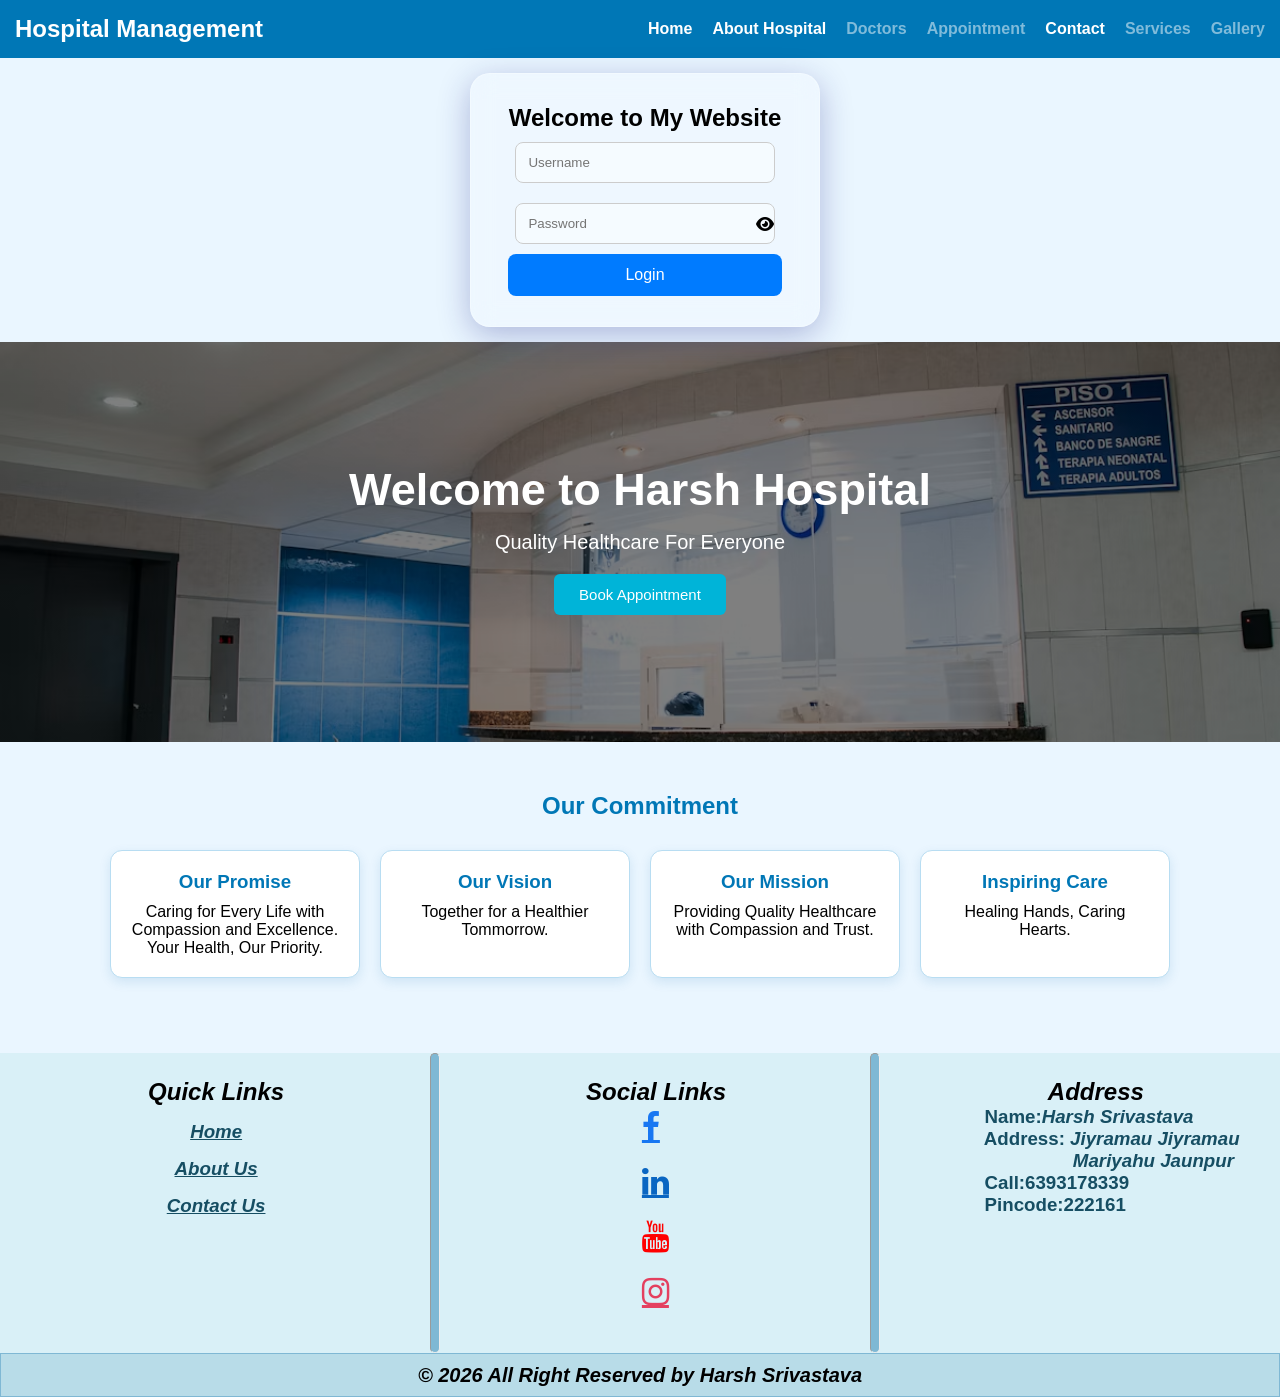
<file: Services.html>
<!DOCTYPE html>
<html lang="en">
<head>
  <link rel="icon" href="../Img/logo.jpg">
     <link rel="stylesheet" href="../CSS/Style.css">
     <link rel="stylesheet" href="https://cdnjs.cloudflare.com/ajax/libs/font-awesome/6.5.2/css/all.min.css">
    <link rel="stylesheet" href="https://cdnjs.cloudflare.com/ajax/libs/font-awesome/4.7.0/css/font-awesome.min.css">
   
<meta charset="UTF-8">
<meta name="viewport" content="width=device-width, initial-scale=1.0">

<title>Hospital Services</title>
<style>
*{
    margin:0;
    padding:0;
    box-sizing:border-box;
    font-family:Arial,sans-serif;
}
body{
    background:rgb(172, 218, 233);
}
/* Footer */
footer{
    margin-top:40px;
    background:#0077b6;
    color:white;
    text-align:center;
    padding:20px;
}
</style>
</head>
<body>
<!-- Header -->
<div class="header4">

    <h1>Our Healthcare Services</h1>

    <p>
        Quality healthcare services with experienced professionals
        and modern medical facilities.
    </p>

</div>


<!-- Services -->

<div class="services4">


<!-- General Medicine -->

<div class="card8">

    <img src="../Img/general.jpg"
         alt="General Medicine">

    <div class="card-content8">

        <h2>General Medicine</h2>

        <p>
            Diagnosis and treatment of common illnesses
            and general health problems.
        </p>

    </div>

</div>


<!-- Emergency -->

<div class="card8">

    <img src="../Img/hospital7.jpg"
         alt="Emergency Care">

    <div class="card-content8">

        <h2>Emergency Care</h2>

        <p>
            24×7 emergency medical assistance
            and immediate patient care.
        </p>

    </div>

</div>


<!-- Cardiology -->

<div class="card8">

    <img src="../Img/hospital31.jpg"
         alt="Cardiology">

    <div class="card-content8">

        <h2>Cardiology</h2>

        <p>
            Specialized consultation and care
            for heart-related health problems.
        </p>

    </div>

</div>


<!-- Orthopedics -->

<div class="card8">

    <img src="../Img/hospital32.jpg"
         alt="Orthopedics">

    <div class="card-content8">

        <h2>Orthopedics</h2>

        <p>
            Treatment and care for bones,
            joints and muscle-related problems.
        </p>

    </div>

</div>


<!-- Pediatrics -->

<div class="card8">

    <img src="../Img/p.jpg"
         alt="Pediatrics">

    <div class="card-content8">

        <h2>Pediatrics</h2>

        <p>
            Healthcare and medical consultation
            specially designed for children.
        </p>

    </div>

</div>


<!-- Gynecology -->

<div class="card8">

    <img src="../Img/g.jpg"
         alt="Gynecology">

    <div class="card-content8">

        <h2>Gynecology</h2>

        <p>
            Healthcare services related to
            women's health and wellness.
        </p>

    </div>

</div>


<!-- Neurology -->

<div class="card8">

    <img src="../Img/n.jpg"
         alt="Neurology">

    <div class="card-content8">

        <h2>Neurology</h2>

        <p>
            Consultation and care for brain
            and nervous system conditions.
        </p>

    </div>

</div>


<!-- Dental -->

<div class="card8">

    <img src="../Img/hospital30.jpg"
         alt="Dental Care">

    <div class="card-content8">

        <h2>Dental Care</h2>

        <p>
            Dental checkups and oral healthcare
            services for patients.
        </p>

    </div>

</div>


<!-- Laboratory -->

<div class="card8">

    <img src="../Img/d.jpg"
         alt="Laboratory">

    <div class="card-content8">

        <h2>Diagnostic Services</h2>

        <p>
            Laboratory tests, ECG, X-Ray,
            ultrasound and diagnostic services.
        </p>

    </div>

</div>


<!-- Pharmacy -->

<div class="card8">

    <img src="../Img/hospital10.jpg"
         alt="Pharmacy">

    <div class="card-content8">

        <h2>Pharmacy</h2>

        <p>
            Convenient pharmacy services
            for prescribed medicines.
        </p>

    </div>

</div>


<!-- Physiotherapy -->

<div class="card8">

    <img src="../Img/hospital37.jpg"
         alt="Physiotherapy">

    <div class="card-content8">

        <h2>Physiotherapy</h2>

        <p>
            Physical rehabilitation and recovery
            support for patients.
        </p>

    </div>

</div>


<!-- Ambulance -->

<div class="card8">

    <img src="../Img/hospital19.jpg"
         alt="Ambulance Service">

    <div class="card-content8">

        <h2>Ambulance Service</h2>

        <p>
            Emergency transportation assistance
            available for patients.
        </p>

    </div>

</div>


</div>


<!-- Why Choose Us -->

<div class="why">

    <h2>Why Choose Our Services?</h2>

    <p>
        We provide reliable healthcare services with experienced
        medical professionals, modern facilities and patient-focused
        care. Our goal is to provide safe, affordable and quality
        healthcare to every patient.
        <br>“We provide comprehensive treatment for a wide range of health conditions.”
    </p>

</div>


<!-- Quote -->

<div class="quote">

    <h2>
        "Caring for people, committed to better health."
    </h2>

    <p>
        Your health and well-being are our highest priority.
    </p>

</div>

<!-- OUR SERVICES - ADDITIONAL CARDS -->

<div class="services4">

    <!-- Card 1 -->
    <div class="card8">
        <div class="icon">👨‍⚕️</div>

        <h2>Expert Medical Team</h2>

        <p>
            Experienced doctors and healthcare professionals
            dedicated to providing quality patient care.
        </p>
    </div>


    <!-- Card 2 -->
    <div class="card8">
        <div class="icon">🏥</div>

        <h2>Modern Healthcare Facilities</h2>

        <p>
            Well-equipped hospital facilities designed
            for comfortable and efficient patient care.
        </p>
    </div>


    <!-- Card 3 -->
    <div class="card8">
        <div class="icon">🔬</div>

        <h2>Quick & Accurate Diagnosis</h2>

        <p>
            Modern diagnostic services help support
            timely and reliable medical evaluation.
        </p>
    </div>


    <!-- Card 4 -->
    <div class="card8">
        <div class="icon">🤝</div>

        <h2>Patient Support</h2>

        <p>
            Friendly assistance for patients and their
            family members throughout their hospital visit.
        </p>
    </div>


    <!-- Card 5 -->
    <div class="card8">
        <div class="icon">🚑</div>

        <h2>Emergency Assistance</h2>

        <p>
            Quick response and emergency medical
            support when patients need it.
        </p>
    </div>


    <!-- Card 6 -->
    <div class="card8">
        <div class="icon">💙</div>

        <h2>Affordable Healthcare</h2>

        <p>
            Quality healthcare services with a focus
            on accessible and patient-friendly care.
        </p>
    </div>
<h6><a href="index.html">Back to Home Page</a></h6>
</div>
<!-- Footer -->

<footer>

   <i>© 2026 All Right Reserved by Harsh Srivastava</i>

</footer>
<script src="../JS/Login.js"></script>

</body>
</html>
</file>
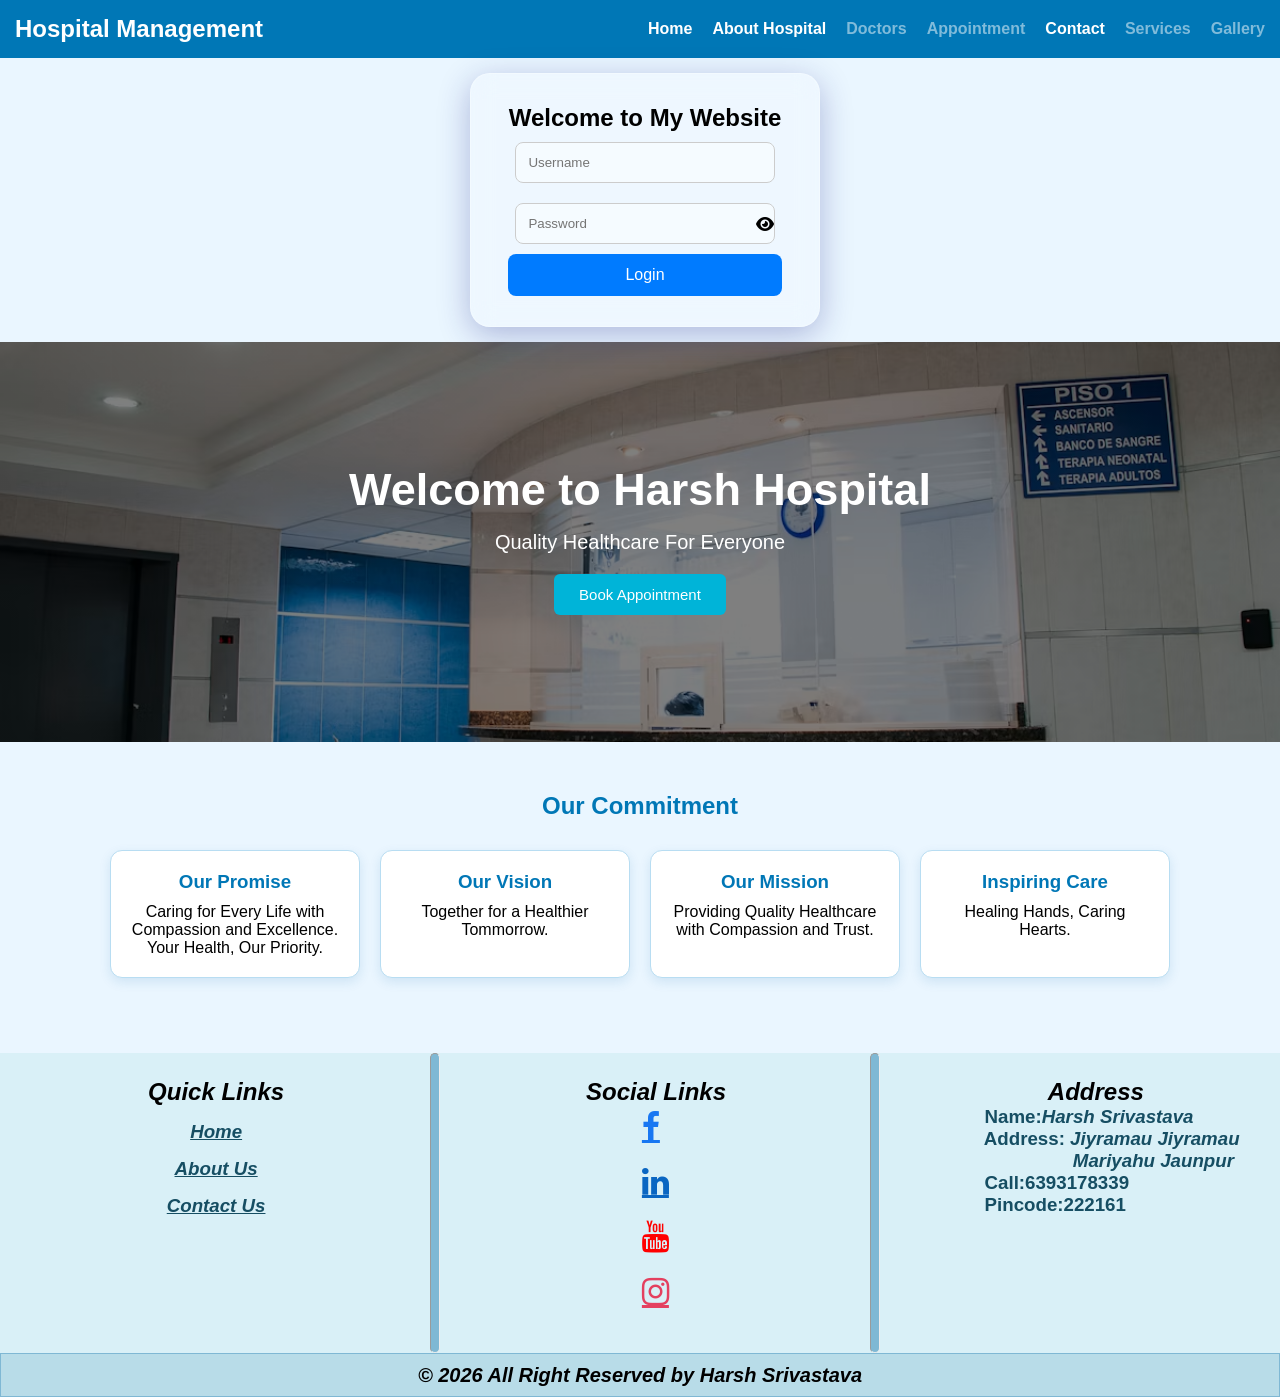
<file: HTML/Appointment.html>
<!DOCTYPE html>
<html lang="en">

<head>
  <link rel="icon" href="../Img/logo.jpg">
     <link rel="stylesheet" href="../CSS/Style.css">
     <link rel="stylesheet" href="https://cdnjs.cloudflare.com/ajax/libs/font-awesome/6.5.2/css/all.min.css">
    <link rel="stylesheet" href="https://cdnjs.cloudflare.com/ajax/libs/font-awesome/4.7.0/css/font-awesome.min.css">
    <meta charset="UTF-8">
<meta name="viewport" content="width=device-width, initial-scale=1.0">

<title>Appointment - Harsh Hospital</title>

<style>
*{
    margin:0;
    padding:0;
    box-sizing:border-box;
    font-family:Arial,sans-serif;
}

body{
    background:rgb(180, 215, 236);
    color:#333;
}
/* Footer */

footer{
    background:#0077b6;
    color:white;
    text-align:center;
    padding:20px;
    margin-top:40px;
}
h6{
     font-size: 20px;
    margin-top:15px;
    margin-left:50px;
   
}
</style>
</head>
<body>
<!-- Header -->

<div class="header12">

    <h1>Appointment</h1>

    <p>
        Schedule your appointment with our medical team.
    </p>

</div>


<div class="container12">


<!-- Information -->

<div class="info12">

    <h2>Book an Appointment</h2>

    <p>
        Please fill in the details below to request
        an appointment with our medical team.
    </p>

</div>


<!-- Form -->

<div class="form-box">

    <h2>Patient Appointment Form</h2>


    <form id="appointmentForm">


        <!-- Name + Age -->

        <div class="form-row">

            <div class="form-group">

                <label>Patient Name</label>

                <input
                    type="text"
                    id="patientName"
                    placeholder="Enter Patient Name"
                    required>

            </div>


            <div class="form-group">

                <label>Age</label>

                <input
                    type="number"
                    id="age"
                    placeholder="Enter Age"
                    min="1"
                    max="120"
                    required>

            </div>

        </div>


        <!-- Gender + Mobile -->

        <div class="form-row">

            <div class="form-group">

                <label>Gender</label>

                <select id="gender" required>

                    <option value="">Select Gender</option>

                    <option>Male</option>

                    <option>Female</option>

                    <option>Other</option>

                </select>

            </div>


            <div class="form-group">

                <label>Mobile Number</label>

                <input
                    type="tel"
                    id="mobile"
                    placeholder="Enter Mobile Number"
                    required>

            </div>

        </div>


        <!-- Email -->

        <div class="form-group">

            <label>Email Address</label>

            <input
                type="email"
                id="email"
                placeholder="Enter Email Address"
                required>

        </div>


        <!-- Department + Doctor -->

        <div class="form-row">

            <div class="form-group">

                <label>Select Department</label>

                <select id="department" required>

                    <option value="">Select Department</option>

                    <option>General Physician</option>

                    <option>Cardiology</option>

                    <option>Orthopedics</option>

                    <option>Pediatrics</option>

                    <option>Gynecology</option>

                    <option>Neurology</option>

                    <option>Psychology</option>

                    <option>Dental</option>

                    <option>General Surgeon</option>

                    <option>Ophthalmologist</option>

                     <option>Pathologist</option>

                </select>

            </div>


            <div class="form-group">

                <label>Select Doctor</label>

                <select id="doctor" required>

                    <option value="">Select Doctor</option>

                    <option>Dr. Rajesh Kumar</option>

                    <option>Dr. Priya Sharma</option>

                    <option>Dr. Amit Verma</option>

                    <option>Dr. Neha Singh</option>

                    <option>Dr. Anuj Yadav</option>

                    <option>Dr. Pooja Mishra</option>

                    <option>Dr. Shalini Shukla</option>

                     <option>Dr. Harsh Srivastava</option>

                      <option>Dr. Gaurav Srivastava</option>

                       <option>Dr. Atul Dubey</option>

                        <option>Dr. Anjali Verma</option>

                         <option>Dr. Raghuraj Singh</option>

                </select>

            </div>

        </div>


        <!-- Date + Time -->

        <div class="form-row">

            <div class="form-group">

                <label>Preferred Date</label>

                <input
                    type="date"
                    id="date"
                    required>

            </div>


            <div class="form-group">

                <label>Preferred Time</label>

                <select id="time" required>

                    <option value="">Select Time</option>

                    <option>09:00 AM - 10:00 AM</option>

                    <option>10:00 AM - 11:00 AM</option>

                    <option>11:00 AM - 12:00 PM</option>

                    <option>12:00 AM - 01:00 PM</option>

                    <option>01:00 AM - 02:00 PM</option>

                    <option>04:00 PM - 05:00 PM</option>

                    <option>05:00 PM - 06:00 PM</option>

                    <option>06:00 AM - 07:00 AM</option>

                    <option>07:00 PM - 08:00 PM</option>

                </select>

            </div>

        </div>


        <!-- Reason -->

        <div class="form-group">

            <label>Reason for Visit</label>

            <textarea
                id="reason"
                placeholder="Enter reason for Appointment"
                required></textarea>

        </div>


        <!-- Buttons -->

        <div class="buttons">

            <button
                type="submit"
                class="btn book-btn">

                Book Appointment

            </button>


            <button
                type="button"
                class="btn clear-btn"
                onclick="clearForm()">

                Clear Form

            </button>

        </div>


    </form>

</div>


<!-- Appointment Information -->

<div class="appointment-info">

    <h3>Appointment Information</h3>

    <p>
        Please provide accurate information while filling
        the appointment form. Our hospital team can review
        the appointment request and provide further
        confirmation.
    </p>

</div>
</div>
<div class="saved-box">

    <h2>Booked Appointments</h2>

    <div id="appointmentList">

        <p>No appointment booked yet.</p>

    </div>

</div>
<h6><a href="index.html">Back to Home Page</a></h6>


<!-- Footer -->

<footer>

   <i>© 2026 All Right Reserved by Harsh Srivastava</i>

</footer>

<script src="../JS/Login.js"></script>
<script src="../JS/Appointment.js"></script>
</body>

</html>
</file>
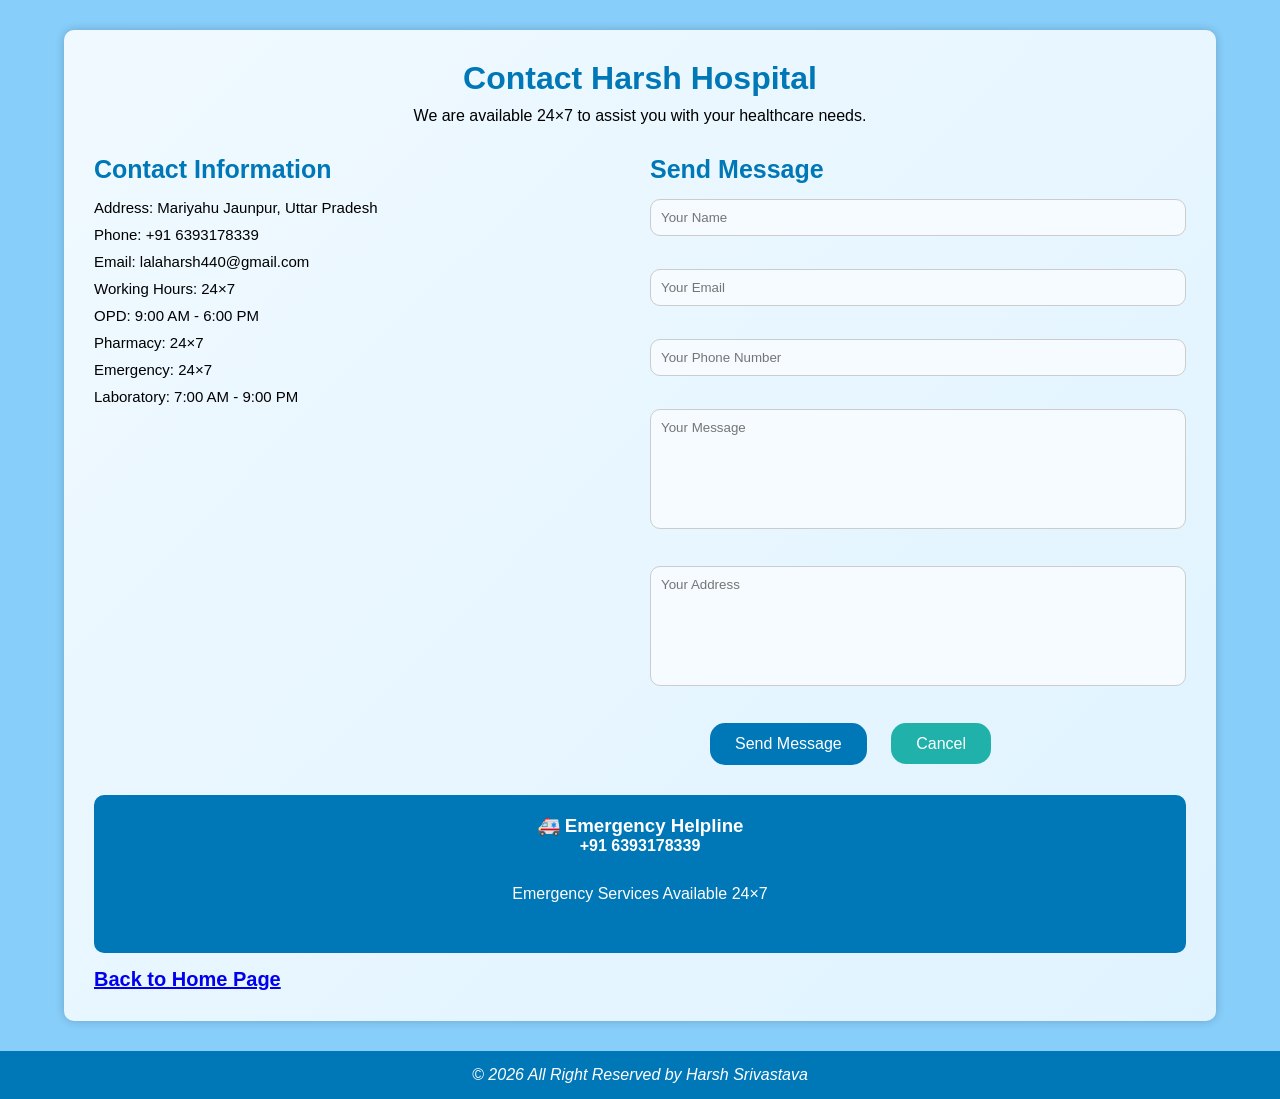
<file: HTML/Contact.html>
<!DOCTYPE html>
<html>
<head>
      <link rel="icon" href="../Img/logo.jpg">
     <link rel="stylesheet" href="../CSS/Style.css">
    <meta charset="UTF-8">
<meta name="viewport" content="width=device-width, initial-scale=1.0">
<title>Contact Us</title>

<style>
*{
margin:0;
padding:0;
box-sizing:border-box;
font-family:Arial,sans-serif;
}

body{
background:lightskyblue;
}


h1{
text-align:center;
color:#0077b6;
margin-bottom:10px;
}

p{
text-align:center;
margin-bottom:30px;
}
button{
background:#0077b6;
color:white;
border:none;
padding:12px 25px;
border-radius:15px;
cursor:pointer;
font-size:16px;
margin-left: 60px;
}

button:hover{
background:#005f8d;
}
button1{
background:lightseagreen;
color:white;
border:none;
padding:12px 25px;
border-radius:15px;
cursor:pointer;
font-size:16px;
margin-left: 20px;
}

button1:hover{
background:red;
}
footer{
margin-top:30px;
text-align:center;
padding:15px;
background:#0077b6;
color:white;
}
</style>

</head>

<body>

<div class="container">

<h1>Contact Harsh Hospital</h1>

<p>We are available 24×7 to assist you with your healthcare needs.</p>

<div class="contact">

<div class="info">
<h2>Contact Information</h2>

<p> Address: Mariyahu Jaunpur, Uttar Pradesh</p>
<p> Phone: +91 6393178339</p>
<p> Email: lalaharsh440@gmail.com</p>
<p> Working Hours: 24×7</p>
<p>OPD: 9:00 AM - 6:00 PM</p>
<P>Pharmacy: 24×7</P>
<p>Emergency: 24×7</p>
<p>Laboratory: 7:00 AM - 9:00 PM</p>
<br>
<iframe src="https://www.google.com/maps/embed?pb=!1m18!1m12!1m3!1d14392.256047802754!2d82.643040232486!3d25.602789090163604!2m3!1f0!2f0!3f0!3m2!1i1024!2i768!4f13.1!3m3!1m2!1s0x39902476a97435cd%3A0xdcbbbb2644150226!2sJiyaramau%2C%20Uttar%20Pradesh%20222161!5e0!3m2!1sen!2sin!4v1753294855473!5m2!1sen!2sin" width="300" height="150" style="border:0;" allowfullscreen="" loading="lazy" referrerpolicy="no-referrer-when-downgrade"></iframe>

</div>

<div class="form">

<h2>Send Message</h2>
<form id ="contactForm" action="https://api.web3forms.com/submit" method="POST" class="contact-Left">
<form action="https://api.web3forms.com/submit" method="POST" class="contact-Left">
<input type="hidden" name="access_key" value="ae835acf-2710-4772-808f-6f746cf3d205">

<input type="text"name="Name" placeholder="Your Name" class="contact-inputs" required><br><br>
<input type="text"name="Email" placeholder="Your Email" class="contact-inputs" required><br><br>
<input type="text"name="Phone Number" placeholder="Your Phone Number" class="contact-inputs" required><br><br>
<textarea name="Message" placeholder="Your Message" class="contact-inputs" required></textarea><br><br>
<textarea name="Address" placeholder="Your Address" class="contact-inputs" required></textarea><br><br>
<button type="Submit">Send Message</button>
<button1 type="button" onclick="ClearForm()">Cancel</button1>
</form>
</div>

</div>

<div class="emergency">

<h3>🚑 Emergency Helpline</h3>

<p><b>+91 6393178339</b></p>

<p>Emergency Services Available 24×7</p>

</div>
<h6><a href="index.html">Back to Home Page</a></h6>
</div>

<footer>

<i>© 2026 All Right Reserved by Harsh Srivastava</i>

</footer>
<script src="../JS/Contact.js"></script>

</body>
</html>
</body>
</html>
</file>
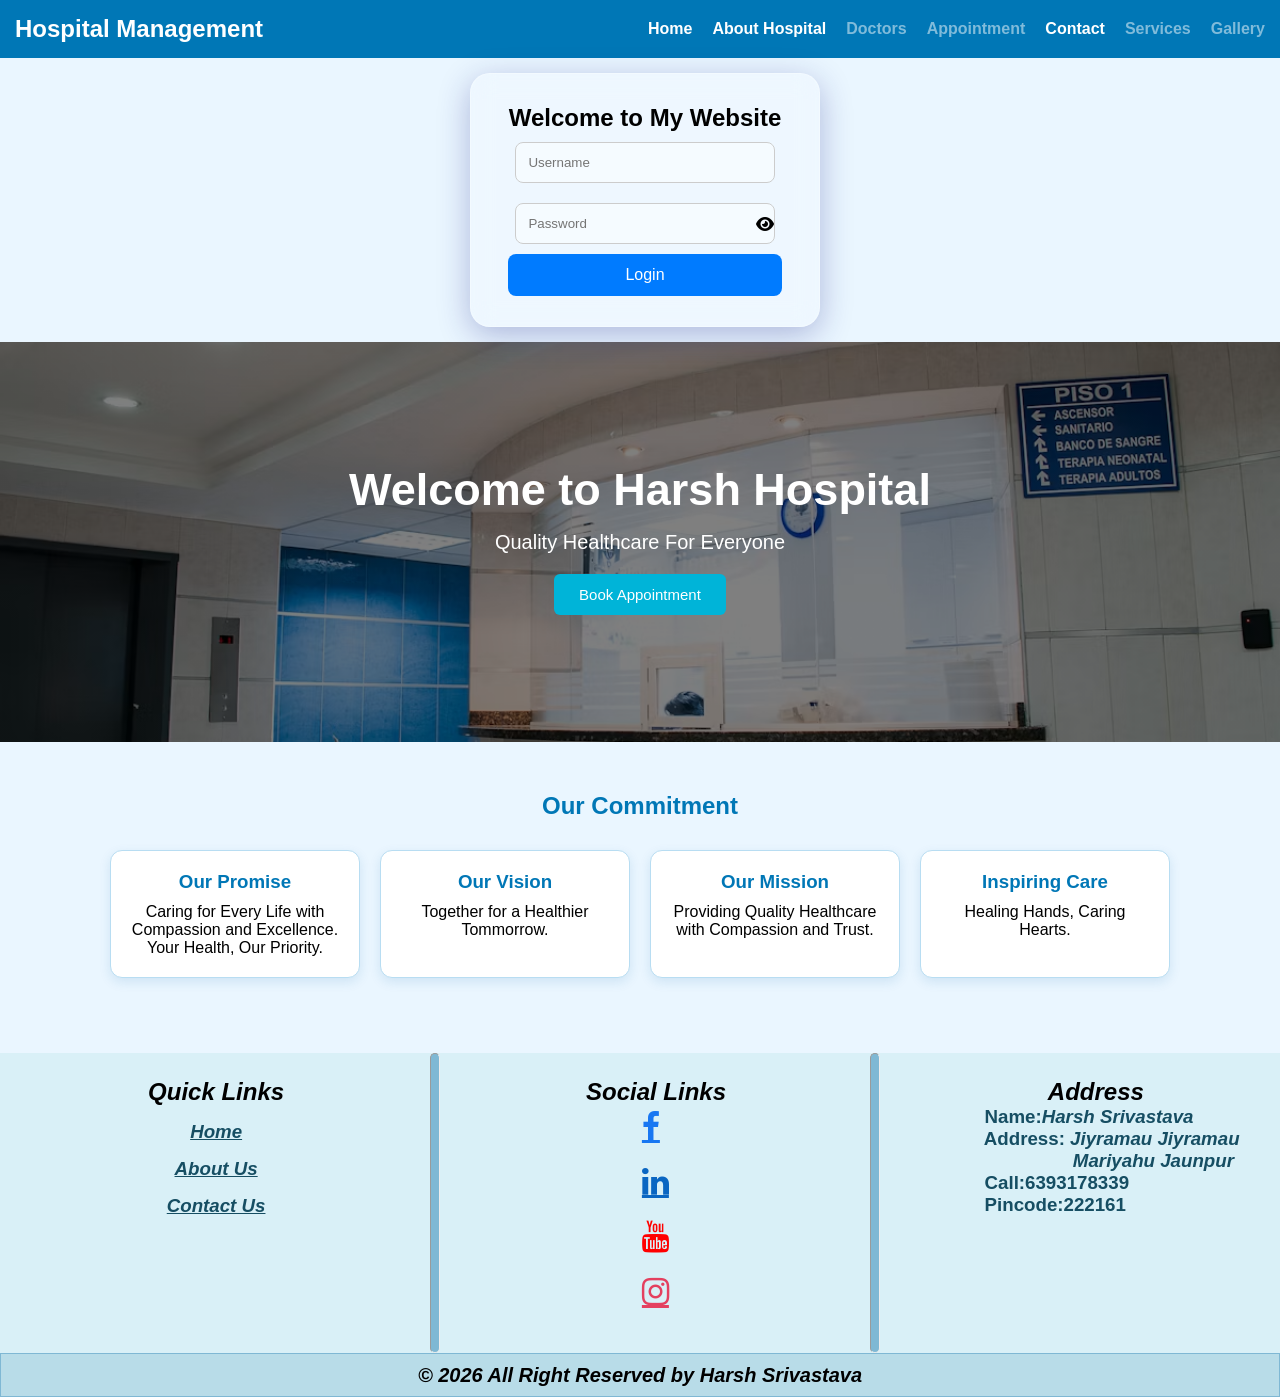
<file: HTML/Doctors.html>
<!DOCTYPE html>
<html lang="en">

<head>
     <link rel="icon" href="../Img/logo.jpg">
     <link rel="stylesheet" href="../CSS/Style.css">
     <link rel="stylesheet" href="https://cdnjs.cloudflare.com/ajax/libs/font-awesome/6.5.2/css/all.min.css">
    <link rel="stylesheet" href="https://cdnjs.cloudflare.com/ajax/libs/font-awesome/4.7.0/css/font-awesome.min.css">
    <meta charset="UTF-8">
    <meta name="viewport" content="width=device-width, initial-scale=1.0">

    <title>Our Doctors - Harsh Hospital</title>

    <style>

        * {
            margin: 0;
            padding: 0;
            box-sizing: border-box;
            font-family: Arial, sans-serif;
        }

        body {
            background: rgb(199, 227, 244);
            color: #333;
        }
        /* Footer */

        footer {
            background: #0077b6;
            color: white;
            text-align: center;
            padding: 20px;
            margin-top: 40px;
        }
        h6{
            font-size: 20px;
           margin-top:15px;
           margin-left: 50px;
        }

    </style>

</head>


<body>


    <!-- Header -->

    <div class="header6">

        <h1>Our Doctors</h1>

        <p>
            Meet our experienced and dedicated medical professionals.
        </p>

    </div>


    <!-- Doctors -->

    <div class="doctors">


        <!-- Doctor 1 -->

        <div class="doctor-card">

            <div class="doctor-icon">👨‍⚕️</div>

            <h2>Dr. Rajesh Kumar</h2>

            <div class="speciality">
                General Physician
            </div>

            <p>
                Experience: 12+ Years
            </p>

            <p>
                Department: General Medicine
            </p>

            <div class="available">
                Available: Mon - Sat
            </div>

            <a href="Appointment.html" class="appointment">
                Book Appointment
            </a>

        </div>


        <!-- Doctor 2 -->

        <div class="doctor-card">

            <div class="doctor-icon">👩‍⚕️</div>

            <h2>Dr. Priya Sharma</h2>

            <div class="speciality">
                Cardiologist
            </div>

            <p>
                Experience: 10+ Years
            </p>

            <p>
                Department: Cardiology
            </p>

            <div class="available">
                Available: Mon - Fri
            </div>

            <a href="Appointment.html" class="appointment">
                Book Appointment
            </a>

        </div>


        <!-- Doctor 3 -->

        <div class="doctor-card">

            <div class="doctor-icon">👨‍⚕️</div>

            <h2>Dr. Amit Verma</h2>

            <div class="speciality">
                Orthopedic Specialist
            </div>

            <p>
                Experience: 15+ Years
            </p>

            <p>
                Department: Orthopedics
            </p>

            <div class="available">
                Available: Mon - Sat
            </div>

            <a href="Appointment.html" class="appointment">
                Book Appointment
            </a>

        </div>


        <!-- Doctor 4 -->

        <div class="doctor-card">

            <div class="doctor-icon">👩‍⚕️</div>

            <h2>Dr. Neha Singh</h2>

            <div class="speciality">
                Pediatrician
            </div>

            <p>
                Experience: 9+ Years
            </p>

            <p>
                Department: Pediatrics
            </p>

            <div class="available">
                Available: Mon - Fri
            </div>

            <a href="Appointment.html" class="appointment">
                Book Appointment
            </a>

        </div>


        <!-- Doctor 5 -->

        <div class="doctor-card">

            <div class="doctor-icon">👨‍⚕️</div>

            <h2>Dr. Anuj Yadav</h2>

            <div class="speciality">
                Neurologist
            </div>

            <p>
                Experience: 11+ Years
            </p>

            <p>
                Department: Neurology
            </p>

            <div class="available">
                Available: Tue - Sat
            </div>

            <a href="Appointment.html" class="appointment">
                Book Appointment
            </a>

        </div>


        <!-- Doctor 6 -->

        <div class="doctor-card">

            <div class="doctor-icon">👩‍⚕️</div>

            <h2>Dr. Pooja Mishra</h2>

            <div class="speciality">
                Gynecologist
            </div>

            <p>
                Experience: 13+ Years
            </p>

            <p>
                Department: Gynecology
            </p>

            <div class="available">
                Available: Mon - Sat
            </div>

            <a href="Appointment.html" class="appointment">
                Book Appointment
            </a>

        </div>

 <!-- Doctor 7 -->

        <div class="doctor-card">

            <div class="doctor-icon">👩‍⚕️</div>

            <h2>Dr. Shalini Shukla</h2>

            <div class="speciality">
                Dental Specialist
            </div>

            <p>
                Experience: 10+ Years
            </p>

            <p>
                Department: Dental Specialist
            </p>

            <div class="available">
                Available: Wed - Sat
            </div>

            <a href="Appointment.html" class="appointment">
                Book Appointment
            </a>

        </div>
        <!-- Doctor 8 -->

        <div class="doctor-card">

            <div class="doctor-icon">👨‍⚕️</div>

            <h2>Dr. Harsh Srivastava</h2>

            <div class="speciality">
                Dental Specialist
            </div>

            <p>
                Experience: 14+ Years
            </p>

            <p>
                Department: Dental Specialist
            </p>

            <div class="available">
                Available: Wed - Sat
            </div>

            <a href="Appointment.html" class="appointment">
                Book Appointment
            </a>

        </div>
         <!-- Doctor 9 -->

        <div class="doctor-card">

            <div class="doctor-icon">👨‍⚕️</div>

            <h2>Dr. Gaurav Srivastava</h2>

            <div class="speciality">
                Clinical Psychologist
            </div>

            <p>
                Experience: 12+ Years
            </p>

            <p>
                Department: Psychology
            </p>

            <div class="available">
                Available: Tue - Fri
            </div>

            <a href="Appointment.html" class="appointment">
                Book Appointment
            </a>

        </div>
         <!-- Doctor 10 -->

        <div class="doctor-card">

            <div class="doctor-icon">👨‍⚕️</div>

            <h2>Dr. Atul Dubey</h2>

            <div class="speciality">
            General Surgeon
            </div>

            <p>
                Experience: 11+ Years
            </p>

            <p>
                Department: Surgeon
            </p>

            <div class="available">
                Available: Mon - Fri
            </div>

            <a href="Appointment.html" class="appointment">
                Book Appointment
            </a>

        </div>
          <!-- Doctor 11 -->

        <div class="doctor-card">

            <div class="doctor-icon">👩‍⚕️</div>

            <h2>Dr. Anjali Verma</h2>

            <div class="speciality">
                Ophthalmologist
            </div>

            <p>
                Experience: 7+ Years
            </p>

            <p>
                Department: Ophthalmology
            </p>

            <div class="available">
                Available: Fri - Sat
            </div>

            <a href="Appointment.html" class="appointment">
                Book Appointment
            </a>

        </div>
         <!-- Doctor 12 -->

        <div class="doctor-card">

            <div class="doctor-icon">👨‍⚕️</div>

            <h2>Dr. Raghuraj Singh</h2>

            <div class="speciality">
            Pathologist
            </div>

            <p>
                Experience: 11+ Years
            </p>

            <p>
                Department: Pathology
            </p>

            <div class="available">
                Available: wed - Sat
            </div>

            <a href="Appointment.html" class="appointment">
                Book Appointment
            </a>

        </div>
    </div>


    <!-- Doctor Availability -->

    <h2 class="section-title">
        Doctor Availability
    </h2>


    <div class="availability">


        <div class="time-card">

            <h3>Morning OPD</h3>

            <p>
                9:00 AM - 2:00 PM
            </p>

        </div>


        <div class="time-card">

            <h3>Evening OPD</h3>

            <p>
                4:00 PM - 8:00 PM
            </p>

        </div>


        <div class="time-card">

            <h3>Emergency</h3>

            <p>
                Available 24×7
            </p>

        </div>


    </div>


    <!-- Appointment -->

    <div class="appointment-box">

        <h2>
            Need to Consult a Doctor?
        </h2>

        <p>
            Contact our hospital for appointment
            and doctor consultation.
        </p>

        <a href="Contact.html">
            Contact Us
        </a>

    </div>
    <h6><a href="index.html">Back to Home Page</a></h6>
    <!-- Footer -->

    <footer>

       <i>© 2026 All Right Reserved by Harsh Srivastava</i>

    </footer>

<script src="../JS/Login.js"></script>
</body>

</html>
</file>
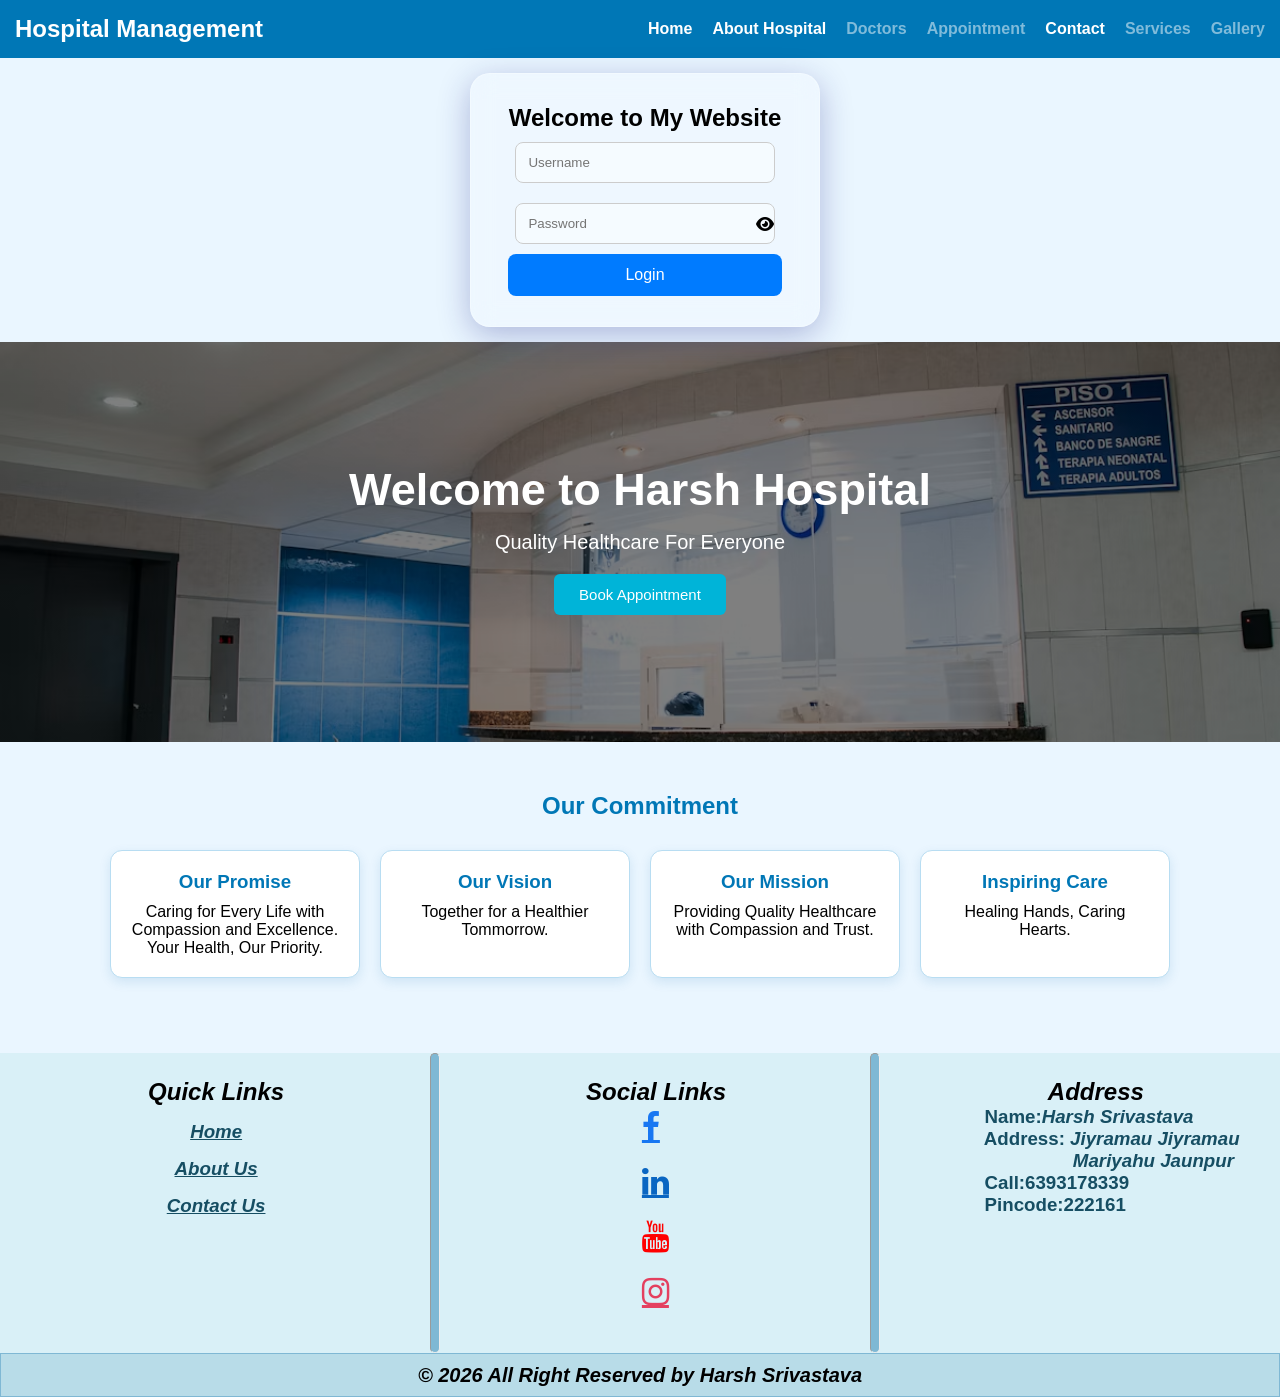
<file: HTML/Gallery.html>
<!DOCTYPE html>
<html lang="en">
<head>
     <link rel="stylesheet" href="../CSS/Style.css">
      <link rel="icon" href="../Img/logo.jpg">
<meta charset="UTF-8">
<meta name="viewport" content="width=device-width, initial-scale=1.0">

<title>Hospital Gallery</title>

<style>
*{
    margin:0;
    padding:0;
    box-sizing:border-box;
    font-family:Arial,sans-serif;
}

body{
    background:rgb(143, 186, 212);
}
footer{
    margin-top:40px;
    background:#0077b6;
    color:white;
    text-align:center;
    padding:20px;
}
</style>

</head>

<body>

<div class="header">
    <h1>Harsh Hospital Gallery</h1>
    <p>A glimpse of our hospital, facilities and healthcare services</p>
</div>

<div class="gallery">

<div class="card11">
<img src="../Img/hospital1.enc">
<h3>Hospital Building</h3>
</div>

<div class="card11">
<img src="../Img/hospital2.enc">
<h3>Hospital Reception</h3>
</div>

<div class="card11">
<img src="../Img/hospital3.jpg">
<h3>Doctors Team</h3>
</div>

<div class="card11">
<img src="../Img/hospital4.jpg">
<h3>Nursing Staff</h3>
</div>

<div class="card11">
<img src="../Img/hospital5.jpg">
<h3>Patient Room</h3>
</div>

<div class="card11">
<img src="../Img/hospital6.jpg">
<h3>ICU</h3>
</div>

<div class="card11">
<img src="../Img/hospital7.jpg">
<h3>Emergency Department</h3>
</div>

<div class="card11">
<img src="../Img/hospital8.jpg">
<h3>Operation Theatre</h3>
</div>

<div class="card11">
<img src="../Img/hospital9.jpg">
<h3>Laboratory</h3>
</div>

<div class="card11">
<img src="../Img/hospital10.jpg">
<h3>Pharmacy</h3>
</div>

<div class="card11">
<img src="../Img/hospital11.jpg">
<h3>Radiology Department</h3>
</div>

<div class="card11">
<img src="../Img/hospital12.jpg">
<h3>Medical Equipment</h3>
</div>

<div class="card11">
<img src="../Img/hospital13.jpg">
<h3>Waiting Area</h3>
</div>

<div class="card11">
<img src="../Img/hospital14.jpg">
<h3>Consultation Room</h3>
</div>

<div class="card11">
<img src="../Img/hospital15.jpg">
<h3>General Ward</h3>
</div>

<div class="card11">
<img src="../Img/hospital16.jpg">
<h3>Private Room</h3>
</div>
<div class="card11">
<img src="../Img/hospital19.jpg">
<h3>Ambulance Service</h3>
</div>

<div class="card11">
<img src="../Img/hospital20.jpg">
<h3>Reception Area</h3>
</div>

<div class="card11">
<img src="../Img/hospital21.jpg">
<h3>Doctors Room</h3>
</div>

<div class="card11">
<img src="../Img/hospital22.jpg">
<h3>Patient Care</h3>
</div>

<div class="card11">
<img src="../Img/hospital23.jpg">
<h3>Medical Staff</h3>
</div>

<div class="card11">
<img src="../Img/hospital24.jpg">
<h3>Health Checkup</h3>
</div>

<div class="card11">
<img src="../Img/hospital25.jpg">
<h3>Diagnostic Center</h3>
</div>

<div class="card11">
<img src="../Img/hospital26.jpg">
<h3>Blood Test Lab</h3>
</div>

<div class="card11">
<img src="../Img/hospital27.jpg">
<h3>Digital X-Ray</h3>
</div>

<div class="card11">
<img src="../Img/hospital28.jpg">
<h3>Ultrasound Room</h3>
</div>

<div class="card11">
<img src="../Img/hospital29.jpg">
<h3>ECG Room</h3>
</div>

<div class="card11">
<img src="../Img/hospital30.jpg">
<h3>Dental Department</h3>
</div>

<div class="card11">
<img src="../Img/hospital31.jpg">
<h3>Cardiology Department</h3>
</div>

<div class="card11">
<img src="../Img/hospital32.jpg">
<h3>Orthopedic Department</h3>
</div>
<div class="card11">
<img src="../Img/hospital37.jpg">
<h3>Physiotherapy</h3>
</div>
<div class="card11">
<img src="../Img/hospital42.jpg">
<h3>Medical Conference</h3>
</div>
<div class="card11">
<img src="../Img/hospital43.jpg">
<h3>Training Program</h3>
</div>
<div class="card11">
<img src="../Img/hospital62.jpg">
<h3>Hospital Staff</h3>
</div>
<div class="card11">
<img src="../Img/hospital67.jpg">
<h3>Hospital Img</h3>
</div>
<div class="card11">
<img src="../Img/hospital64.jfif">
<h3>Patient</h3>
</div>
<h6><a href="index.html">Back to Home Page</a></h6>
</div>
<footer>
    <i>© 2026 All Right Reserved by Harsh Srivastava</i>
</footer>
<script src="../JS/Login.js"></script>
</body>
</html>
</file>
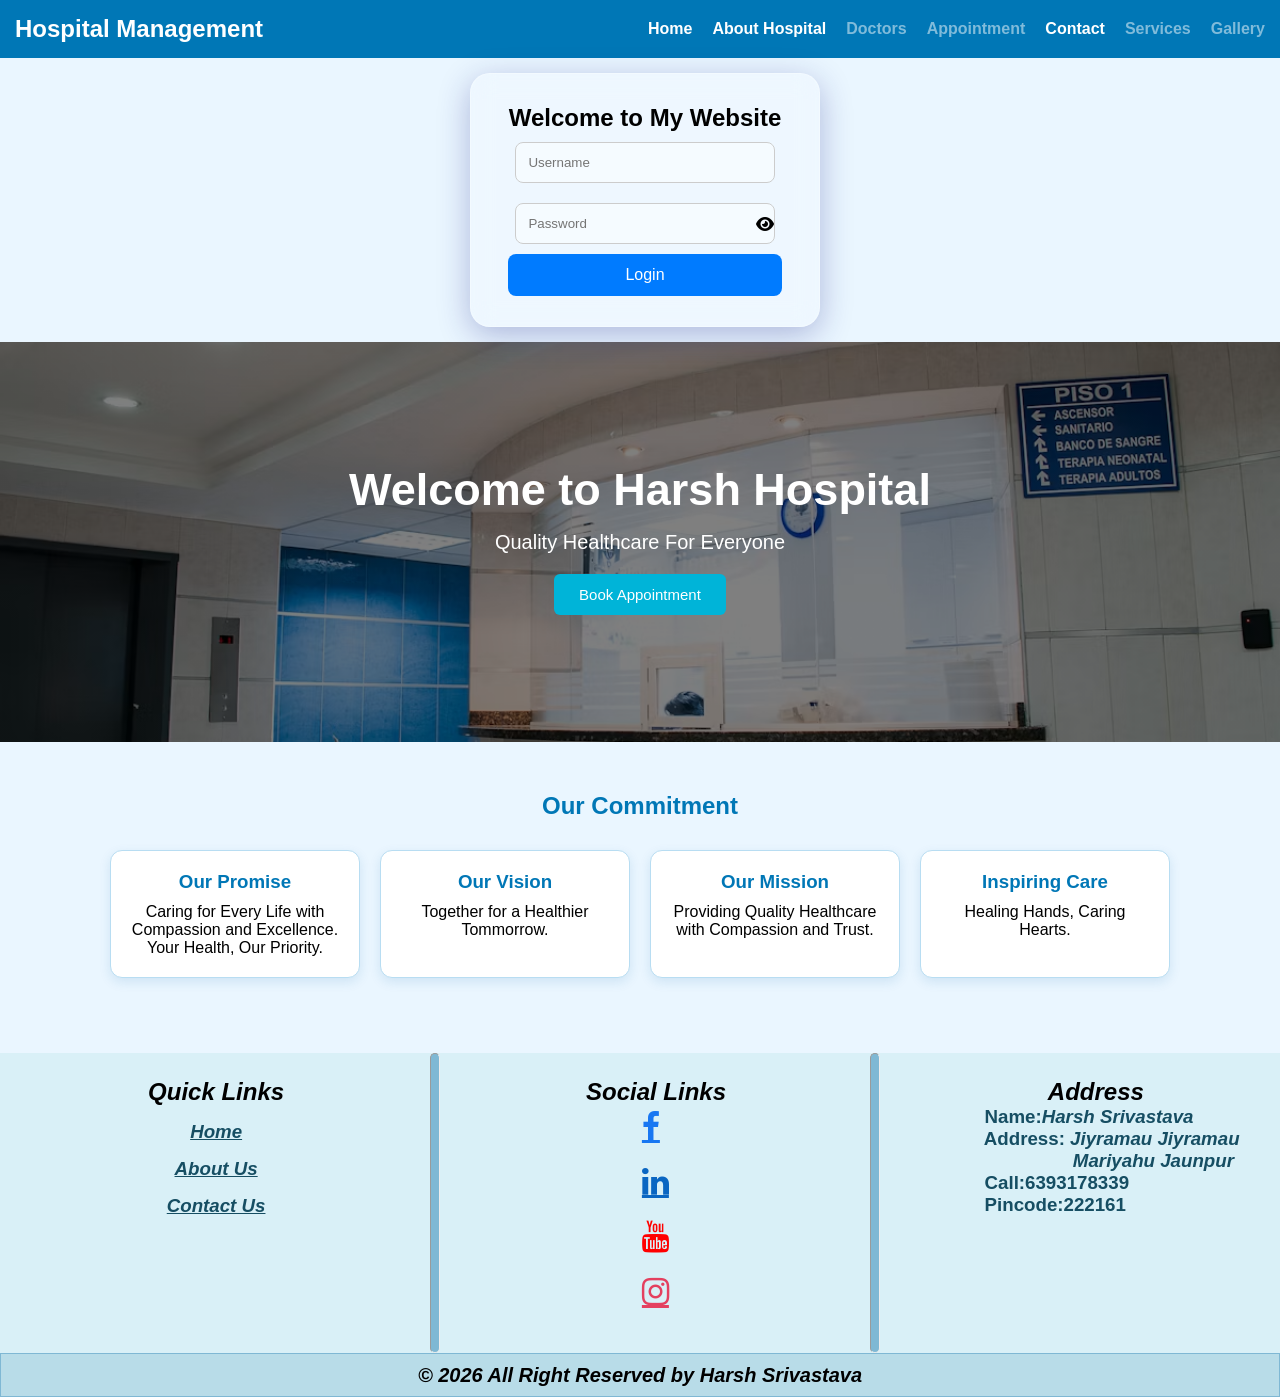
<file: HTML/Services.html>
<!DOCTYPE html>
<html lang="en">
<head>
  <link rel="icon" href="../Img/logo.jpg">
     <link rel="stylesheet" href="../CSS/Style.css">
     <link rel="stylesheet" href="https://cdnjs.cloudflare.com/ajax/libs/font-awesome/6.5.2/css/all.min.css">
    <link rel="stylesheet" href="https://cdnjs.cloudflare.com/ajax/libs/font-awesome/4.7.0/css/font-awesome.min.css">
   
<meta charset="UTF-8">
<meta name="viewport" content="width=device-width, initial-scale=1.0">

<title>Hospital Services</title>
<style>
*{
    margin:0;
    padding:0;
    box-sizing:border-box;
    font-family:Arial,sans-serif;
}
body{
    background:rgb(172, 218, 233);
}
/* Footer */
footer{
    margin-top:40px;
    background:#0077b6;
    color:white;
    text-align:center;
    padding:20px;
}
</style>
</head>
<body>
<!-- Header -->
<div class="header4">

    <h1>Our Healthcare Services</h1>

    <p>
        Quality healthcare services with experienced professionals
        and modern medical facilities.
    </p>

</div>


<!-- Services -->

<div class="services4">


<!-- General Medicine -->

<div class="card8">

    <img src="../Img/general.jpg"
         alt="General Medicine">

    <div class="card-content8">

        <h2>General Medicine</h2>

        <p>
            Diagnosis and treatment of common illnesses
            and general health problems.
        </p>

    </div>

</div>


<!-- Emergency -->

<div class="card8">

    <img src="../Img/hospital7.jpg"
         alt="Emergency Care">

    <div class="card-content8">

        <h2>Emergency Care</h2>

        <p>
            24×7 emergency medical assistance
            and immediate patient care.
        </p>

    </div>

</div>


<!-- Cardiology -->

<div class="card8">

    <img src="../Img/hospital31.jpg"
         alt="Cardiology">

    <div class="card-content8">

        <h2>Cardiology</h2>

        <p>
            Specialized consultation and care
            for heart-related health problems.
        </p>

    </div>

</div>


<!-- Orthopedics -->

<div class="card8">

    <img src="../Img/hospital32.jpg"
         alt="Orthopedics">

    <div class="card-content8">

        <h2>Orthopedics</h2>

        <p>
            Treatment and care for bones,
            joints and muscle-related problems.
        </p>

    </div>

</div>


<!-- Pediatrics -->

<div class="card8">

    <img src="../Img/p.jpg"
         alt="Pediatrics">

    <div class="card-content8">

        <h2>Pediatrics</h2>

        <p>
            Healthcare and medical consultation
            specially designed for children.
        </p>

    </div>

</div>


<!-- Gynecology -->

<div class="card8">

    <img src="../Img/g.jpg"
         alt="Gynecology">

    <div class="card-content8">

        <h2>Gynecology</h2>

        <p>
            Healthcare services related to
            women's health and wellness.
        </p>

    </div>

</div>


<!-- Neurology -->

<div class="card8">

    <img src="../Img/n.jpg"
         alt="Neurology">

    <div class="card-content8">

        <h2>Neurology</h2>

        <p>
            Consultation and care for brain
            and nervous system conditions.
        </p>

    </div>

</div>


<!-- Dental -->

<div class="card8">

    <img src="../Img/hospital30.jpg"
         alt="Dental Care">

    <div class="card-content8">

        <h2>Dental Care</h2>

        <p>
            Dental checkups and oral healthcare
            services for patients.
        </p>

    </div>

</div>


<!-- Laboratory -->

<div class="card8">

    <img src="../Img/d.jpg"
         alt="Laboratory">

    <div class="card-content8">

        <h2>Diagnostic Services</h2>

        <p>
            Laboratory tests, ECG, X-Ray,
            ultrasound and diagnostic services.
        </p>

    </div>

</div>


<!-- Pharmacy -->

<div class="card8">

    <img src="../Img/hospital10.jpg"
         alt="Pharmacy">

    <div class="card-content8">

        <h2>Pharmacy</h2>

        <p>
            Convenient pharmacy services
            for prescribed medicines.
        </p>

    </div>

</div>


<!-- Physiotherapy -->

<div class="card8">

    <img src="../Img/hospital37.jpg"
         alt="Physiotherapy">

    <div class="card-content8">

        <h2>Physiotherapy</h2>

        <p>
            Physical rehabilitation and recovery
            support for patients.
        </p>

    </div>

</div>


<!-- Ambulance -->

<div class="card8">

    <img src="../Img/hospital19.jpg"
         alt="Ambulance Service">

    <div class="card-content8">

        <h2>Ambulance Service</h2>

        <p>
            Emergency transportation assistance
            available for patients.
        </p>

    </div>

</div>


</div>


<!-- Why Choose Us -->

<div class="why">

    <h2>Why Choose Our Services?</h2>

    <p>
        We provide reliable healthcare services with experienced
        medical professionals, modern facilities and patient-focused
        care. Our goal is to provide safe, affordable and quality
        healthcare to every patient.
        <br>“We provide comprehensive treatment for a wide range of health conditions.”
    </p>

</div>


<!-- Quote -->

<div class="quote">

    <h2>
        "Caring for people, committed to better health."
    </h2>

    <p>
        Your health and well-being are our highest priority.
    </p>

</div>

<!-- OUR SERVICES - ADDITIONAL CARDS -->

<div class="services4">

    <!-- Card 1 -->
    <div class="card8">
        <div class="icon">👨‍⚕️</div>

        <h2>Expert Medical Team</h2>

        <p>
            Experienced doctors and healthcare professionals
            dedicated to providing quality patient care.
        </p>
    </div>


    <!-- Card 2 -->
    <div class="card8">
        <div class="icon">🏥</div>

        <h2>Modern Healthcare Facilities</h2>

        <p>
            Well-equipped hospital facilities designed
            for comfortable and efficient patient care.
        </p>
    </div>


    <!-- Card 3 -->
    <div class="card8">
        <div class="icon">🔬</div>

        <h2>Quick & Accurate Diagnosis</h2>

        <p>
            Modern diagnostic services help support
            timely and reliable medical evaluation.
        </p>
    </div>


    <!-- Card 4 -->
    <div class="card8">
        <div class="icon">🤝</div>

        <h2>Patient Support</h2>

        <p>
            Friendly assistance for patients and their
            family members throughout their hospital visit.
        </p>
    </div>


    <!-- Card 5 -->
    <div class="card8">
        <div class="icon">🚑</div>

        <h2>Emergency Assistance</h2>

        <p>
            Quick response and emergency medical
            support when patients need it.
        </p>
    </div>


    <!-- Card 6 -->
    <div class="card8">
        <div class="icon">💙</div>

        <h2>Affordable Healthcare</h2>

        <p>
            Quality healthcare services with a focus
            on accessible and patient-friendly care.
        </p>
    </div>
<h6><a href="index.html">Back to Home Page</a></h6>
</div>
<!-- Footer -->

<footer>

   <i>© 2026 All Right Reserved by Harsh Srivastava</i>

</footer>
<script src="../JS/Login.js"></script>

</body>
</html>
</file>
<file: CSS/Style.css>
.contain {
            width: auto;
            height: auto;

            margin: 30px auto;
            text-align: center;

            h1 {
                color: black;
                text-align: center;
                font-size: 30px;

            }
        }
         button {
            background: #007bff;
            color: white;
            border: none;
            padding: 10px 25px;
            border-radius: 20px;
            cursor: pointer;
            font-size: 16px;

        }

        button:hover {
            transition: 0.2s;
            transform: scale(1.05);
        }

        .login-box {
            width: 350px;
            background: lightblue;
            padding: 30px;
            text-align: center;
            margin-left: 470px;
            background: rgba(255, 255, 255, 0.2);
            backdrop-filter: blur(12px);
            border: 1px solid rgba(255, 255, 255, 0.3);
            border-radius: 20px;
            box-shadow: 0 8px 32px rgba(31, 38, 135, 0.3);
            margin-top:15px;
        }

        .login-box input {
            width: 90%;
            padding: 12px;
            margin: 10px 0;

            border-radius: 8px;
        }

        .login-box button {
            width: 95%;
            padding: 12px;
            background: #007bff;
            color: white;
            border: none;
            border-radius: 8px;
            cursor: pointer;
        }

        .password-box {

            position: relative;
        }

        .password-box i {
            position: absolute;
            right: 15px;
            top: 50%;
            transform: translateY(-50%);
            cursor: pointer;

        }
              
 .footer3 {
            height: 300px;
            width: auto;
            
            margin-top: 25px;

            display: flex;
        }

        .f1 {
            height: 298px;
            width: 30%;
           
            margin-left: 32px;

        }
.f1 h2{
    text-align: center;
    margin-top:25px;
    color:black;
}
.f1 h3{
    text-align: center;
    margin-top:15px;
}
        .f1 a {
            color: #164e63;
            
        }

        .f1 a:hover {
            color: #0077b6;
        }

        .f2 {
            height: 298px;
            width: 30%;
           
            margin-left: 32px;

        }
        .f2 h2{
    text-align: center;
    margin-top:25px;
    color:black;
}
 .f2 a {
            margin-left:170px;
            
        }

        .f3 {
            height: 298px;
            width: 30%;
           
            margin-left: 32px;

        }
 .f3 h2{
    text-align: center;
    margin-top:25px;
    color:black;
}
.f3 h3{
    color:164e63;
}
 
    

        .vertical-line {
            width: 10px;
            background: #7FB8D4;
            border-radius: 30px;
            margin-left: 30px;

        }

        .fa-facebook,
        .fa-linkedin,
        .fa-youtube,
        .fa-instagram {
            margin-left: 15px;
            margin-top: 5px;

        }

        .fa-facebook {
            color: #1877F2;
        }

        .fa-linkedin {
            color: #0A66C2;
        }

        .fa-youtube {
            color: #FF0000;
        }

        .fa-instagram {
            color: #E4405F;
        }

        .footer3 {
            background: #d9f0f7;
            color: #164e63;
        }

        .foot {
            height: 44px;
            width: auto;
            border: 1px solid #7FB8D4;;

           background: #b8dce8;

            h1 {
                text-align: center;
                font-size: 20px;
                color: 164e63;
                margin-top:10px;
            }
        }
        .about{
    width:90%;
    margin:40px auto;
   background:linear-gradient(135deg, #f0f9ff,#dff3ff);
    padding:30px;
    border-radius:10px;
    box-shadow:0 0 10px rgba(0,0,0,0.2);
}

.about h1{
    text-align:center;
    color:#0077b6;
    margin-bottom:20px;
}

.about img{
    width:100%;
    height:auto;
    object-fit:cover;
    border-radius:10px;
}

.about h3{
    margin-top:20px;
    font-size:24px;
    line-height:30px;
    text-align:justify;
    text-align: center;
}
.about h6{
    font-size: 20px;
    margin-top:15px;
}
.about p{
    margin-top:20px;
    font-size:18px;
    line-height:30px;
    text-align:justify;
    color:blue;
    
}

.cards{
    display:flex;
    justify-content:space-between;
    margin-top:30px;
    gap:20px;
    flex-wrap:wrap;
}

.card4{
    flex:1;
    min-width:200px;
    background:#0077b6;
    color:white;
    text-align:center;
    padding:20px;
    border-radius:10px;
}

.card4 h2{
    font-size:30px;
}

.card4 p{
    margin-top:10px;
    color:white;
    font-size:20px;
    text-align: center;
}

h2.title{
    text-align:center;
    margin-top:40px;
    color:#0077b6;
    font-size: 35px;
}
nav{
background:#0077b6;
padding:15px;
display:flex;
justify-content:space-between;
align-items:center;
}

nav h2{
color:white;
}

nav ul{
list-style:none;
display:flex;
}

nav ul li{
margin-left:20px;
}

nav ul li a{
text-decoration:none;
color:white;
font-weight:bold;
}
nav ul li a:hover{
border-bottom: 3px solid lightblue;
}
.protected-link.disabled {
    opacity: 0.5;
    cursor: not-allowed;
}
.hero{
height:400px;
background:linear-gradient(rgba(0,0,0,.5),rgba(0,0,0,.5)),
url("../Img/hospitals.jpg");
background-size:cover;
background-position:center;
display:flex;
flex-direction:column;
justify-content:center;
align-items:center;
color:white;
text-align:center;
margin-top:15px;
}

.hero h1{
font-size:45px;
}

.hero p{
font-size:20px;
margin:15px 0;
}

.btn{
padding:12px 25px;
background:#00b4d8;
color:white;
text-decoration:none;
border-radius:5px;
}

.services{
padding:50px;
text-align:center;
}

.services h2{
margin-bottom:30px;
color:#0077b6;
}

.cards2{
display:flex;
justify-content:center;
gap:20px;
flex-wrap:wrap;
}

.card7{
background:#FFFFFF;
BORDER:1PX SOLID #B8DDF2;
width:250px;
padding:20px;
border-radius:12px;
box-shadow:0 4PX 12px rgba(0,102,161,0.12);
}

.card7 h3{
margin-bottom:10px;
color:#0077b6;
}
.container{
width:90%;
margin:30px auto;
background:linear-gradient(135deg, #f0f9ff,#dff3ff);
padding:30px;
border-radius:10px;
box-shadow:0 0 10px rgba(0,0,0,0.2);
}
.container h6{
   font-size: 20px;
    margin-top:15px;
   
}
.contact{
display:flex;
justify-content:space-between;
gap:20px;
flex-wrap:wrap;
}

.info,.form{
flex:1;
min-width:300px;
}

.info h2,.form h2{
color:#0077b6;
margin-bottom:15px;
font-size: 25px;
}

.info p{
text-align:left;
margin:10px 0;
font-size:15px;
}

input,textarea{
width:100%;
padding:10px;
margin-bottom:15px;
border:1px solid #ccc;
border-radius:10px;
background: #f5fbff;
}

textarea{
height:120px;
resize:none;
border-radius: 10px;
background: #f5fbff;
}
.emergency{
margin-top:30px;
background:#0077b6;
color:white;
padding:20px;
text-align:center;
border-radius:10px;
}
iframe{
margin-top:5px;
border-radius: 10px;
}
.header{
    text-align:center;
    padding:35px 15px;
    background:#0077b6;
    color:white;
}

.header h1{
    font-size:36px;
    margin-bottom:10px;
}

.header p{
    font-size:17px;
}
.gallery{
    width:92%;
    margin:35px auto;
    display:grid;
    grid-template-columns:repeat(4,1fr);
    gap:20px;
}
.gallery h6{
     font-size: 20px;
    margin-top:15px;
}

.card11{
    background:linear-gradient(135deg, #f0f9ff,#dff3ff);
    border-radius:10px;
    overflow:hidden;
    box-shadow:0 3px 10px rgba(0,0,0,0.15);
    transition:0.3s;
}

.card11:hover{
    transform:translateY(-5px);
}

.card11 img{
    width:100%;
    height:200px;
    object-fit:cover;
    display:block;
}

.card11 h3{
    text-align:center;
    padding:15px 5px;
    color:#0077b6;
}
/* Mobile */
@media(max-width:900px){
    .gallery{
        grid-template-columns:repeat(2,1fr);
    }
}

@media(max-width:500px){
    .gallery{
        grid-template-columns:1fr;
    }
}
/* Why Choose */

.why{
    width:90%;
    margin:50px auto;
    background:linear-gradient(135deg, #f0f9ff,#dff3ff);
    padding:35px;
    text-align:center;
    border-radius:12px;
    box-shadow:0 3px 10px rgba(0,0,0,0.12);
}

.why h2{
    color:#0077b6;
    margin-bottom:15px;
}

.why p{
    color:#555;
    line-height:28px;
}
/* Quote */

.quote{
    width:90%;
    margin:30px auto;
    background:#0077b6;
    color:white;
    text-align:center;
    padding:35px 20px;
    border-radius:12px;
}

.quote h2{
    margin-bottom:10px;
}
/* Header */

.header4{
    background:#0077b6;
    color:white;
    text-align:center;
    padding:45px 20px;
}

.header4 h1{
    font-size:38px;
    margin-bottom:12px;
}

.header4 p{
    font-size:17px;
}


/* Services */

.services4{
    width:90%;
    margin:40px auto;
    display:grid;
    grid-template-columns:repeat(3,1fr);
    gap:25px;
}

/* Responsive */

@media(max-width:900px){

    .services4{
        grid-template-columns:repeat(2,1fr);
    }

}

@media(max-width:600px){

    .services4{
        grid-template-columns:1fr;
    }

    .header4 h1{
        font-size:30px;
    }

}
/* Card */

.card8{
   background:linear-gradient(135deg, #f0f9ff,#dff3ff);
    border-radius:12px;
    overflow:hidden;
    box-shadow:0 3px 12px rgba(0,0,0,0.15);
    transition:0.3s;
    text-align:center;
}

.card8:hover{
    transform:translateY(-8px);
}


/* Image */

.card8 img{
    width:100%;
    height:200px;
    object-fit:cover;
    display:block;
}


/* Card Content */

.card-content8{
    padding:25px 20px;
}

.card8 h2{
    color:#0077b6;
    margin-bottom:12px;
}

.card8 p{
    color:#555;
    line-height:25px;
}
.services4 h6{
    font-size: 20px;
    margin-top:15px;
   
}
 /* Header */

        .header6 {
            background: #0077b6;
            color: white;
            text-align: center;
            padding: 40px 20px;
        }

        .header6 h1 {
            font-size: 38px;
            margin-bottom: 10px;
        }

        .header6 p {
            font-size: 17px;
        }

        /* Doctors */

        .doctors {
            width: 90%;
            margin: 40px auto;
            display: grid;
            grid-template-columns: repeat(3, 1fr);
            gap: 25px;
        }

        .doctor-card {
            background:linear-gradient(135deg, #f0f9ff,#dff3ff);
            padding: 28px 22px;
            text-align: center;
            border-radius: 12px;
            box-shadow: 0 3px 12px rgba(0,0,0,0.12);
            border-top: 4px solid #0077b6;
            transition: 0.3s;
        }

        .doctor-card:hover {
            transform: translateY(-7px);
        }

        .doctor-icon {
            font-size: 50px;
            margin-bottom: 15px;
        }

        .doctor-card h2 {
            color: #0077b6;
            margin-bottom: 10px;
        }

        .speciality {
            font-weight: bold;
            color: #555;
            margin-bottom: 10px;
        }

        .doctor-card p {
            line-height: 24px;
            color: #666;
            margin-bottom: 8px;
        }

        .available {
            color: green;
            font-weight: bold;
            margin: 15px 0;
        }

        .appointment {
            display: inline-block;
            background: #0077b6;
            color: white;
            text-decoration: none;
            padding: 10px 20px;
            border-radius: 6px;
            margin-top: 8px;
        }

        .appointment:hover {
            background: #005f8f;
        }

        /* Availability */

        .section-title {
            text-align: center;
            color: #0077b6;
            margin: 45px 0 25px;
            font-size: 30px;
        }

        .availability {
            width: 90%;
            margin: auto;
            display: grid;
            grid-template-columns: repeat(3, 1fr);
            gap: 20px;
        }

        .time-card {
            background:linear-gradient(135deg, #f0f9ff,#dff3ff);
            padding: 25px;
            text-align: center;
            border-radius: 10px;
            box-shadow: 0 3px 10px rgba(0,0,0,0.10);
        }

        .time-card h3 {
            color: #0077b6;
            margin-bottom: 10px;
        }

        /* Appointment Section */

        .appointment-box {
            width: 90%;
            margin: 50px auto;
            background: #0077b6;
            color: white;
            padding: 35px;
            text-align: center;
            border-radius: 12px;
        }

        .appointment-box h2 {
            margin-bottom: 12px;
        }

        .appointment-box p {
            margin-bottom: 20px;
        }

        .appointment-box a {
            display: inline-block;
          background:linear-gradient(135deg, #f0f9ff,#dff3ff);
            color: #0077b6;
            text-decoration: none;
            padding: 11px 25px;
            border-radius: 6px;
            font-weight: bold;
        }
 /* Responsive */

        @media(max-width: 900px) {

            .doctors {
                grid-template-columns: repeat(2, 1fr);
            }

            .availability {
                grid-template-columns: repeat(2, 1fr);
            }

        }

        @media(max-width: 600px) {

            .doctors,
            .availability {
                grid-template-columns: 1fr;
            }

            .header6 h1 {
                font-size: 30px;
            }

        }
        /* Form */

.form-box{
   background:linear-gradient(135deg, #f0f9ff,#dff3ff);
    padding:35px;
    border-radius:12px;
    box-shadow:0 3px 12px rgba(0,0,0,0.12);
}

.form-box h2{
    text-align:center;
    color:#0077b6;
    margin-bottom:25px;
}

.form-row{
    display:grid;
    grid-template-columns:1fr 1fr;
    gap:20px;
    background:linear-gradient(135deg, #f0f9ff,#dff3ff);
}

.form-group{
    margin-bottom:20px;
    background:linear-gradient(135deg, #f0f9ff,#dff3ff);
}

.form-group label{
    display:block;
    font-weight:bold;
    margin-bottom:8px;
    
}

.form-group input,
.form-group select,
.form-group textarea{
    width:100%;
    padding:12px;
    border:1px solid #ccc;
    border-radius:6px;
    font-size:15px;
    background:linear-gradient(135deg, #f0f9ff,#dff3ff);
}

.form-group textarea{
    height:110px;
    resize:none;
    background:linear-gradient(135deg, #f0f9ff,#dff3ff);
}
.saved-box {

    width: 90%;
    max-width: 1000px;

    margin: 35px auto;

   background:linear-gradient(135deg, #f0f9ff,#dff3ff);

    padding: 30px;

    border-radius: 12px;

    box-shadow: 0 3px 12px rgba(0,0,0,0.12);

}

.saved-box h2 {

    text-align: center;

    color: #0077b6;

    margin-bottom: 25px;

}


#appointmentList {

    display: grid;

    gap: 20px;

}


.saved-appointment {

    background: #f8fcff;

    border: 2px solid #0077b6;

    border-radius: 10px;

    padding: 22px;

}


.saved-appointment h3 {

    color: #0077b6;

    margin-bottom: 15px;

}


.saved-appointment p {

    margin: 8px 0;

}


.active {

    color: green;

    font-weight: bold;

}


.expired {

    color: red;

    font-weight: bold;

}


.delete-btn {

    margin-top: 15px;

    padding: 10px 18px;

    border: none;

    border-radius: 6px;

    background: #d62828;

    color: white;

    cursor: pointer;

}


.delete-btn:hover {

    background: #a71919;

}
/* Buttons */

.buttons{
    text-align:center;
    margin-top:10px;
}

.btn{
    padding:12px 25px;
    border:none;
    border-radius:6px;
    cursor:pointer;
    font-size:15px;
    margin:5px;
}

.book-btn{
    background:#0077b6;
    color:white;
}

.clear-btn{
    background:#ddd;
    color:#333;
}

.book-btn:hover{
    background:#005f8f;
}

.clear-btn:hover{
    background:#ccc;
}


/* Appointment Info */

.appointment-info{
    margin-top:30px;
    background:linear-gradient(135deg, #f0f9ff,#dff3ff);
    padding:25px;
    border-radius:10px;
}

.appointment-info h3{
    color:#0077b6;
    margin-bottom:12px;
}

.appointment-info p{
    line-height:25px;
}


/* Header */

.header12{
    background:#0077b6;
    color:white;
    text-align:center;
    padding:45px 20px;
}

.header12 h1{
    font-size:38px;
    margin-bottom:10px;
}

.header12 p{
    font-size:17px;
}


/* Main */

.container12{
    width:90%;
    max-width:1000px;
    margin:40px auto;
}


/* Information */

.info12{
    background:linear-gradient(135deg, #f0f9ff,#dff3ff);
    padding:25px;
    border-radius:12px;
    text-align:center;
    box-shadow:0 3px 10px rgba(0,0,0,0.10);
    margin-bottom:30px;
}

.info12 h2{
    color:#0077b6;
    margin-bottom:12px;
}

.info12 p{
    color:#555;
    line-height:25px;
}
/* Responsive */

@media(max-width:600px){

    .form-row{
        grid-template-columns:1fr;
        gap:0;
    }

    .header12 h1{
        font-size:30px;
    }

    .form-box{
        padding:25px 18px;
    }

}
</file>
